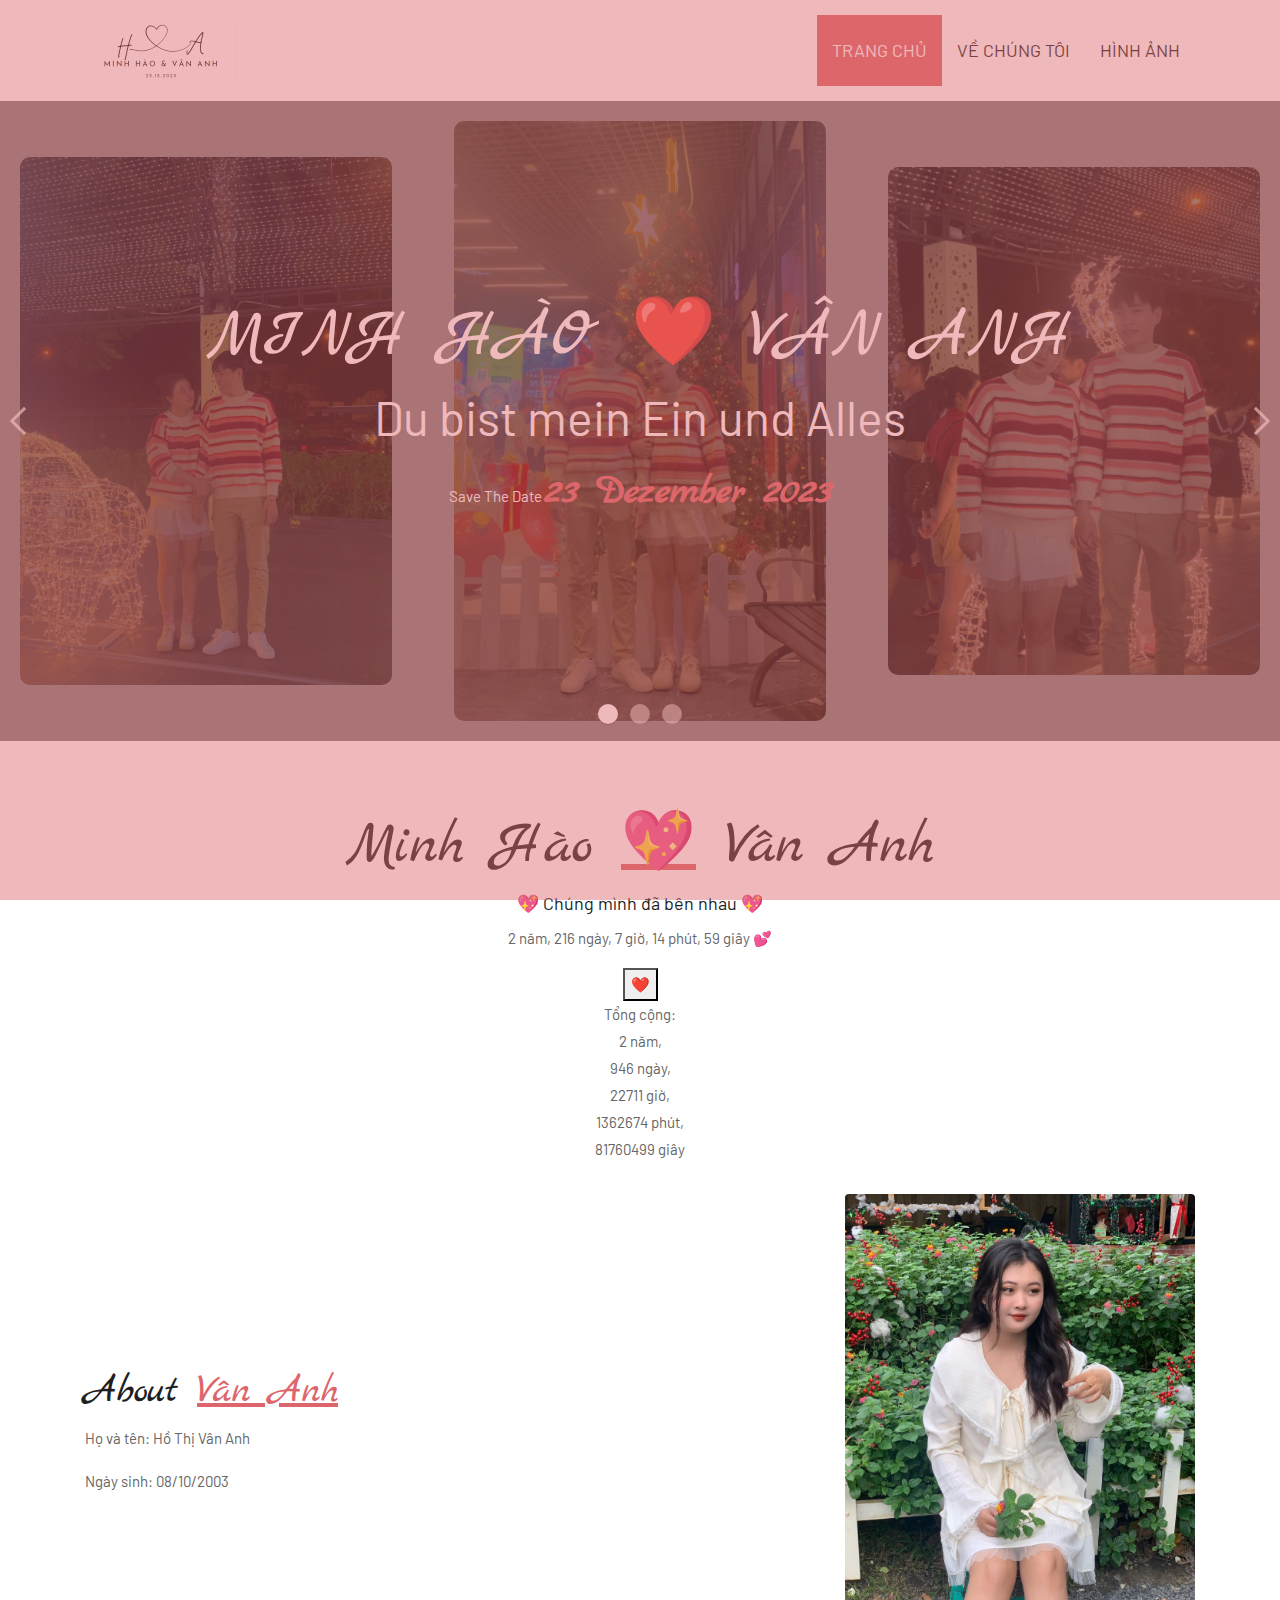
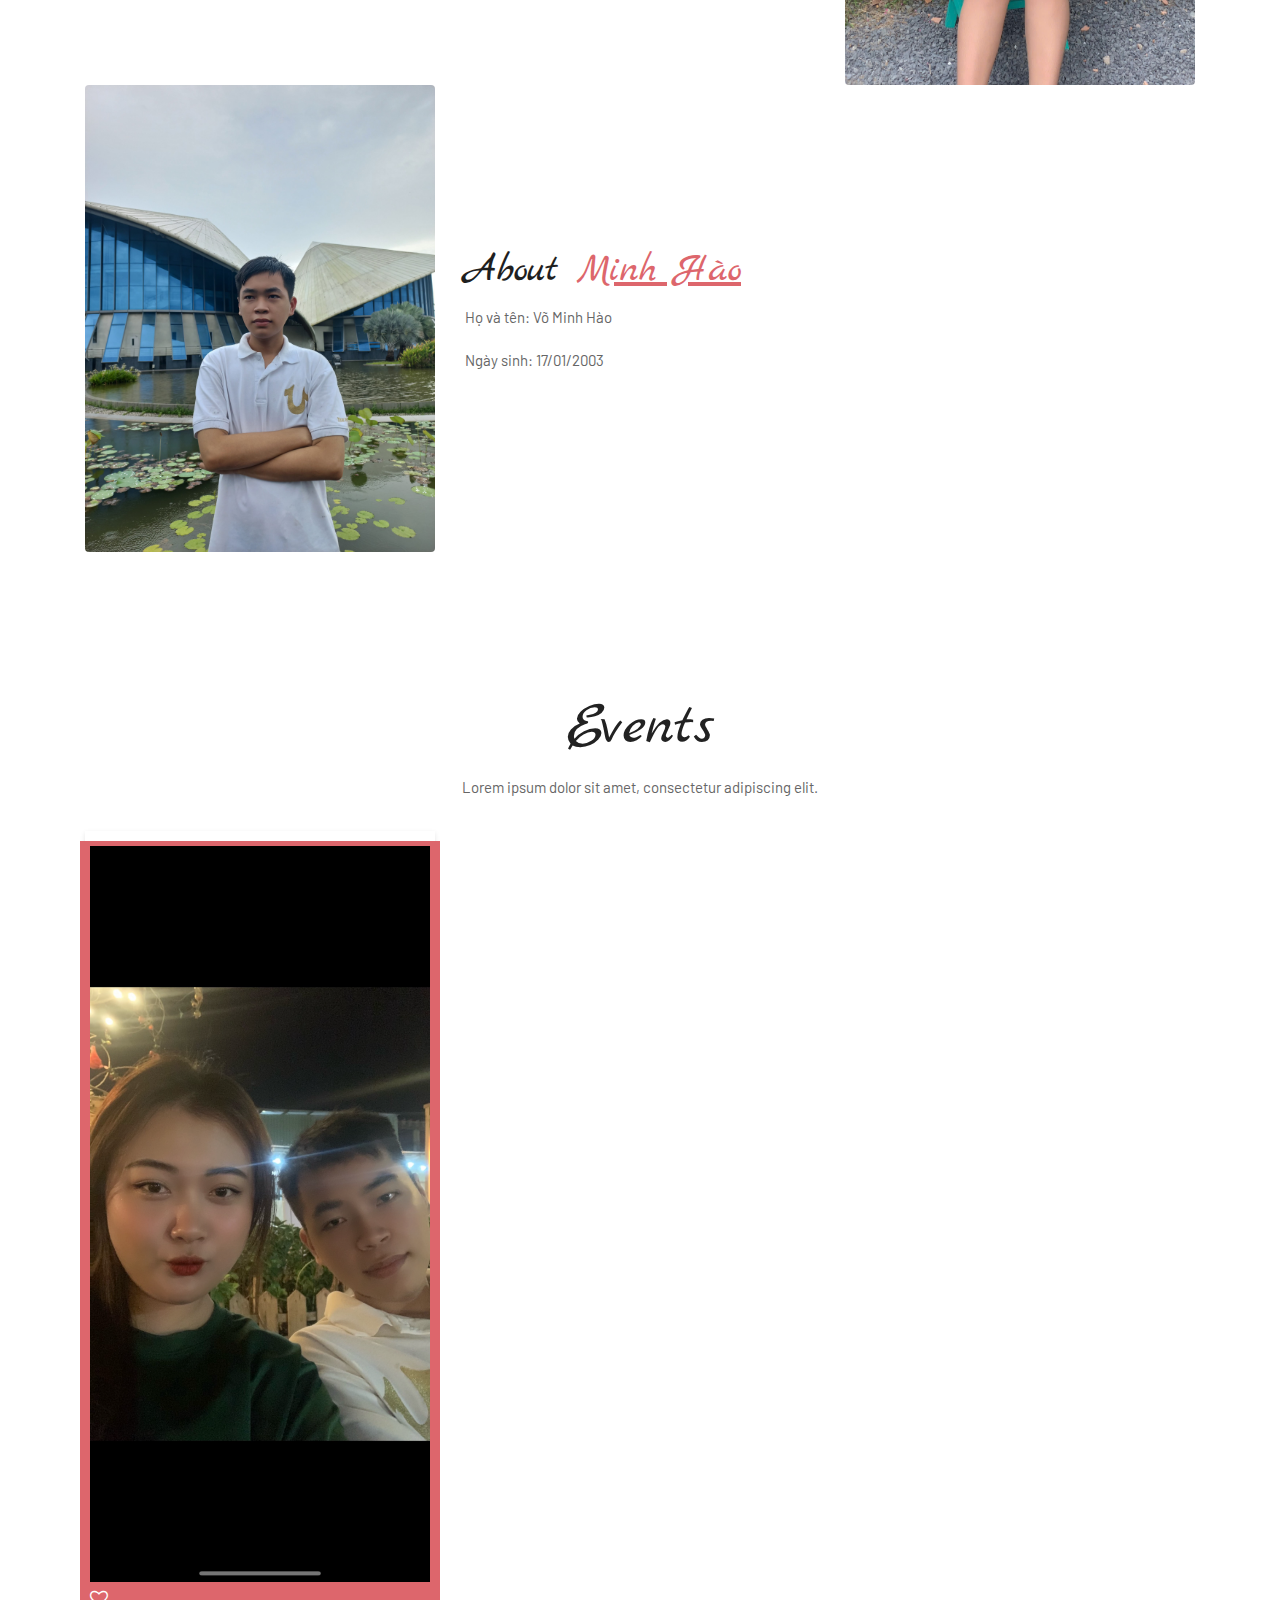
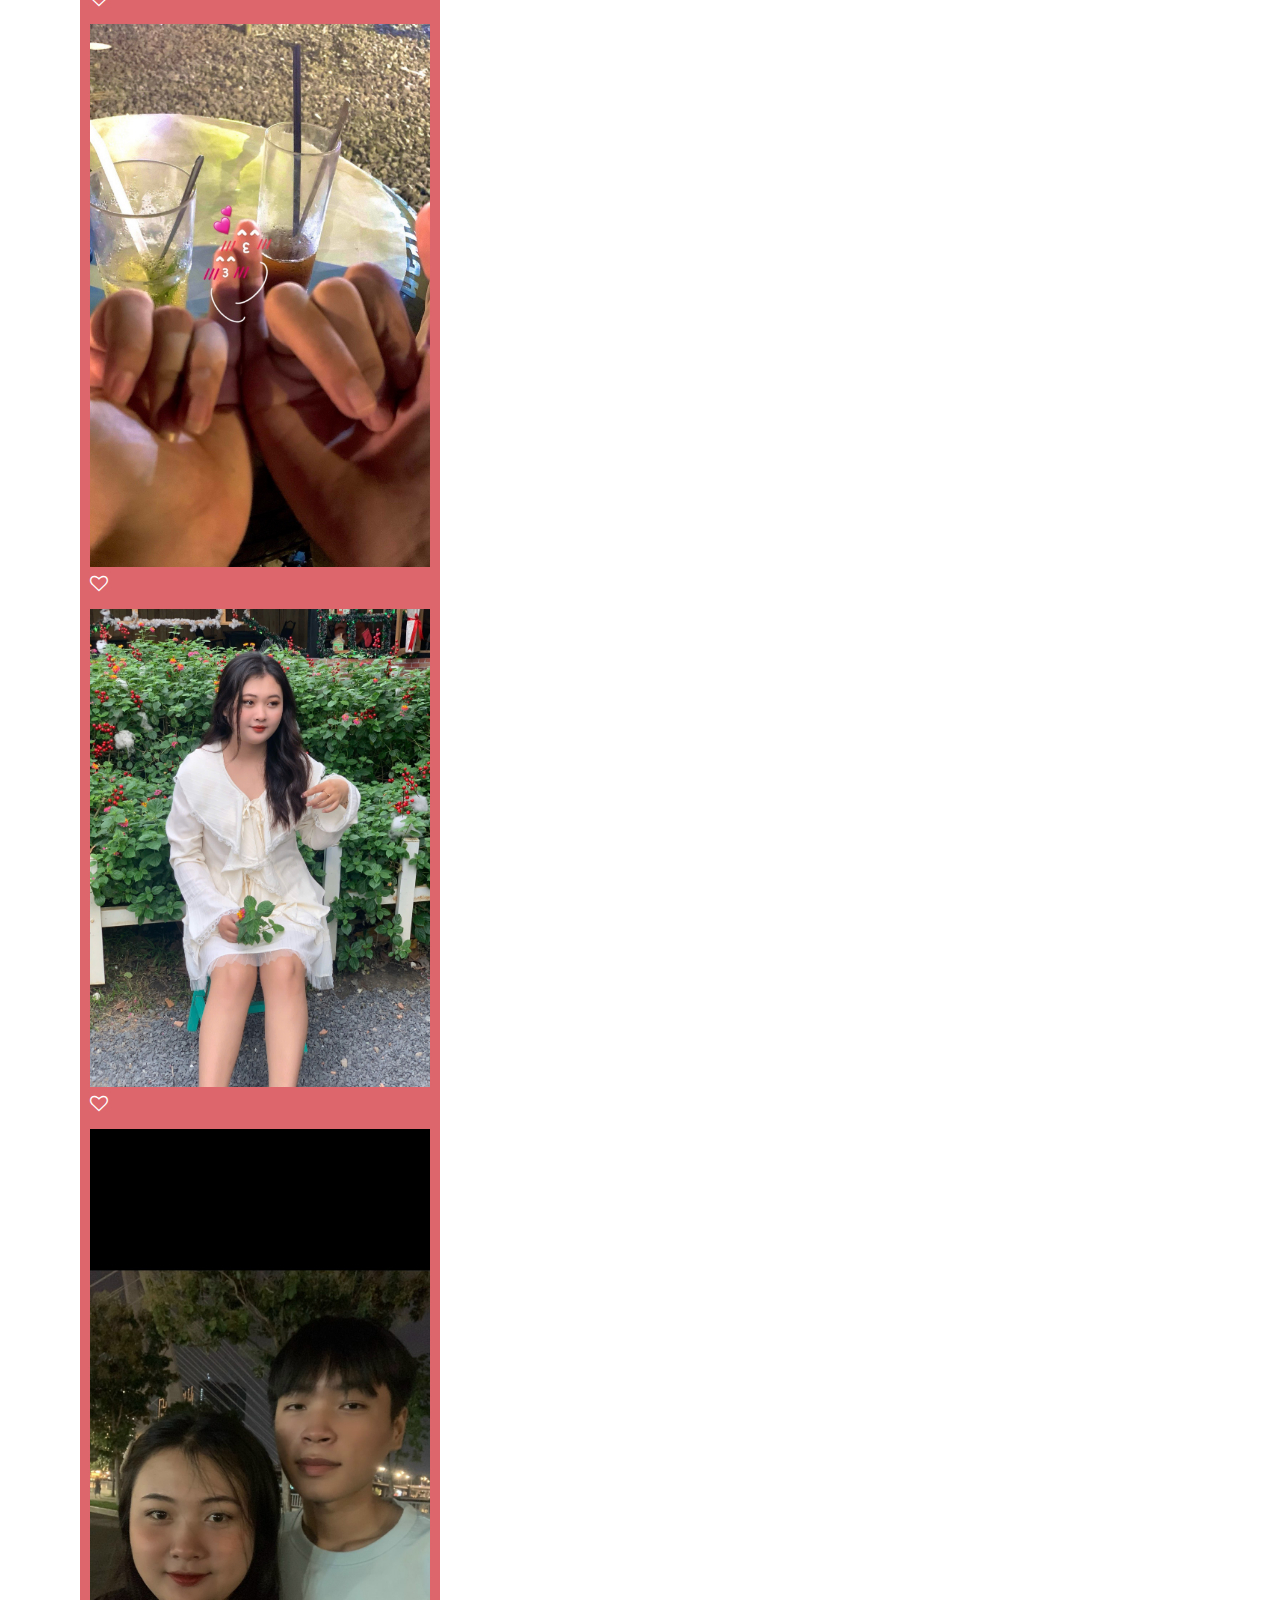
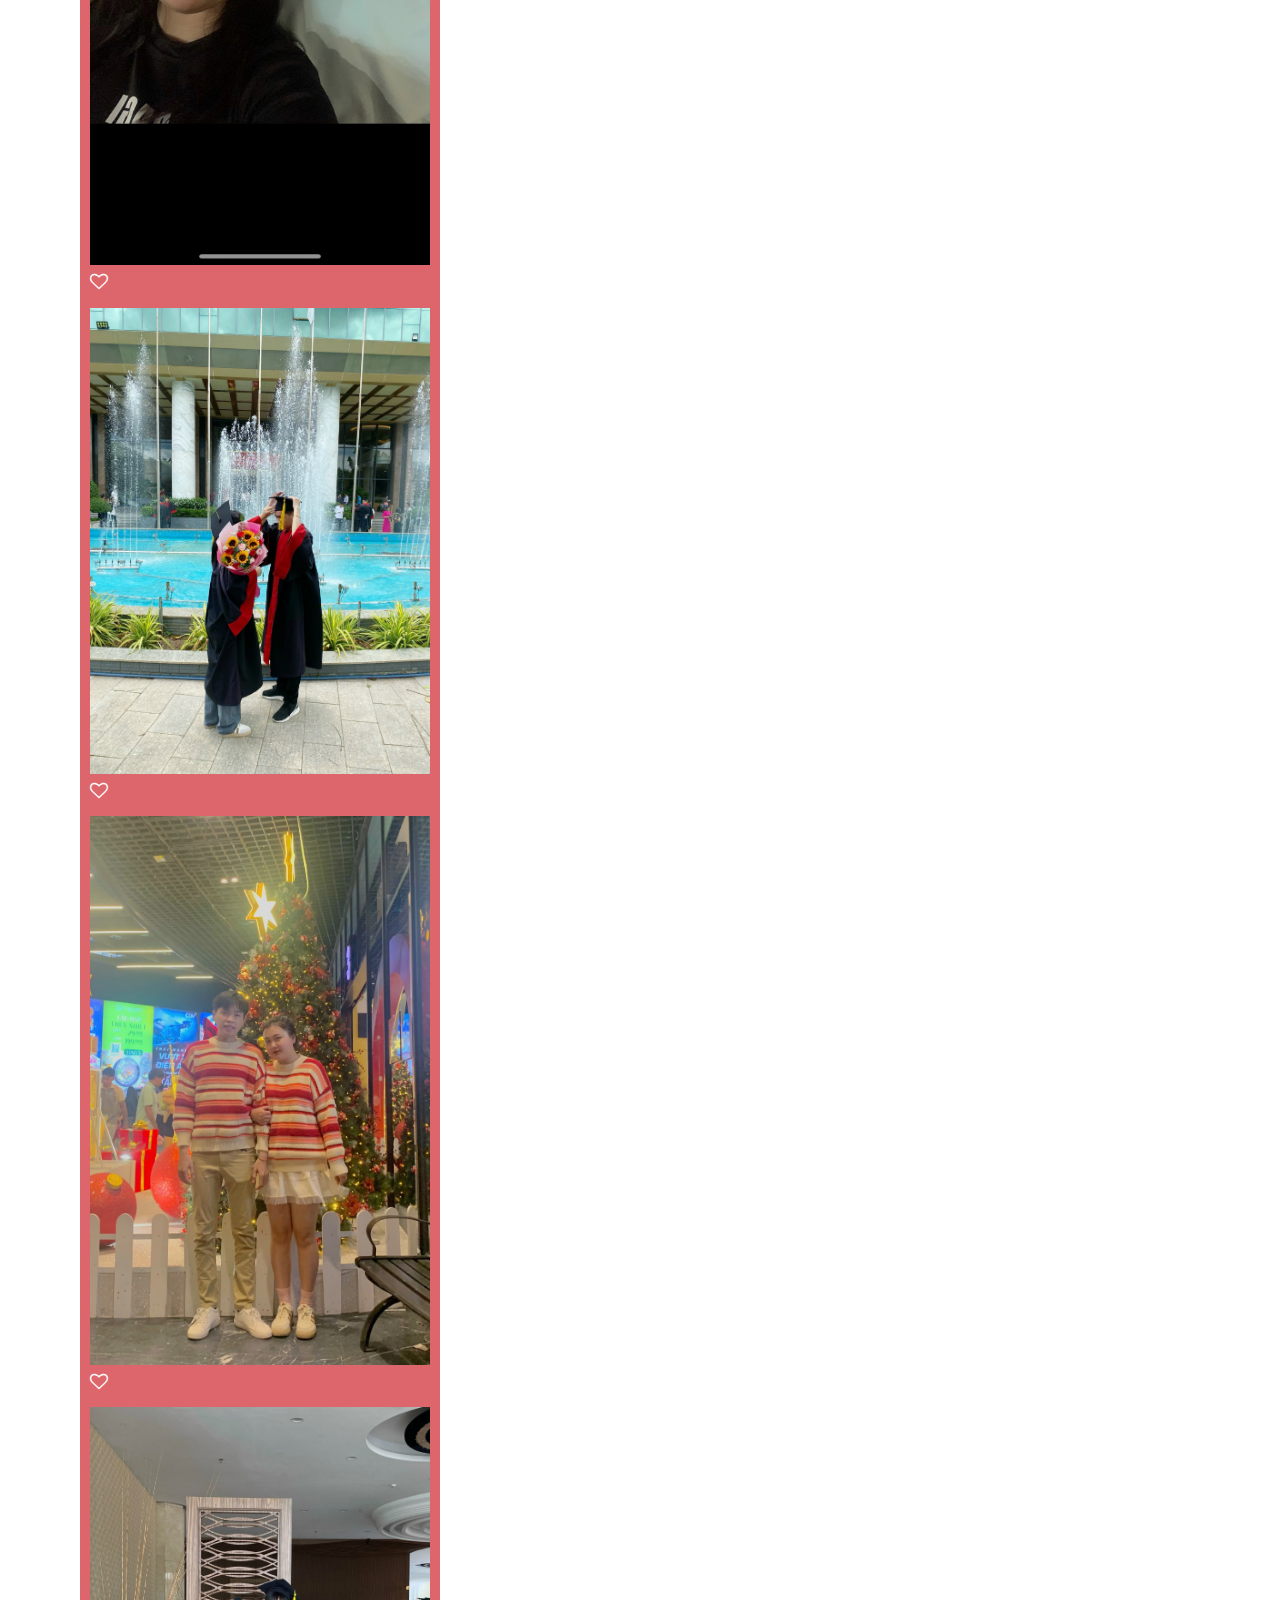
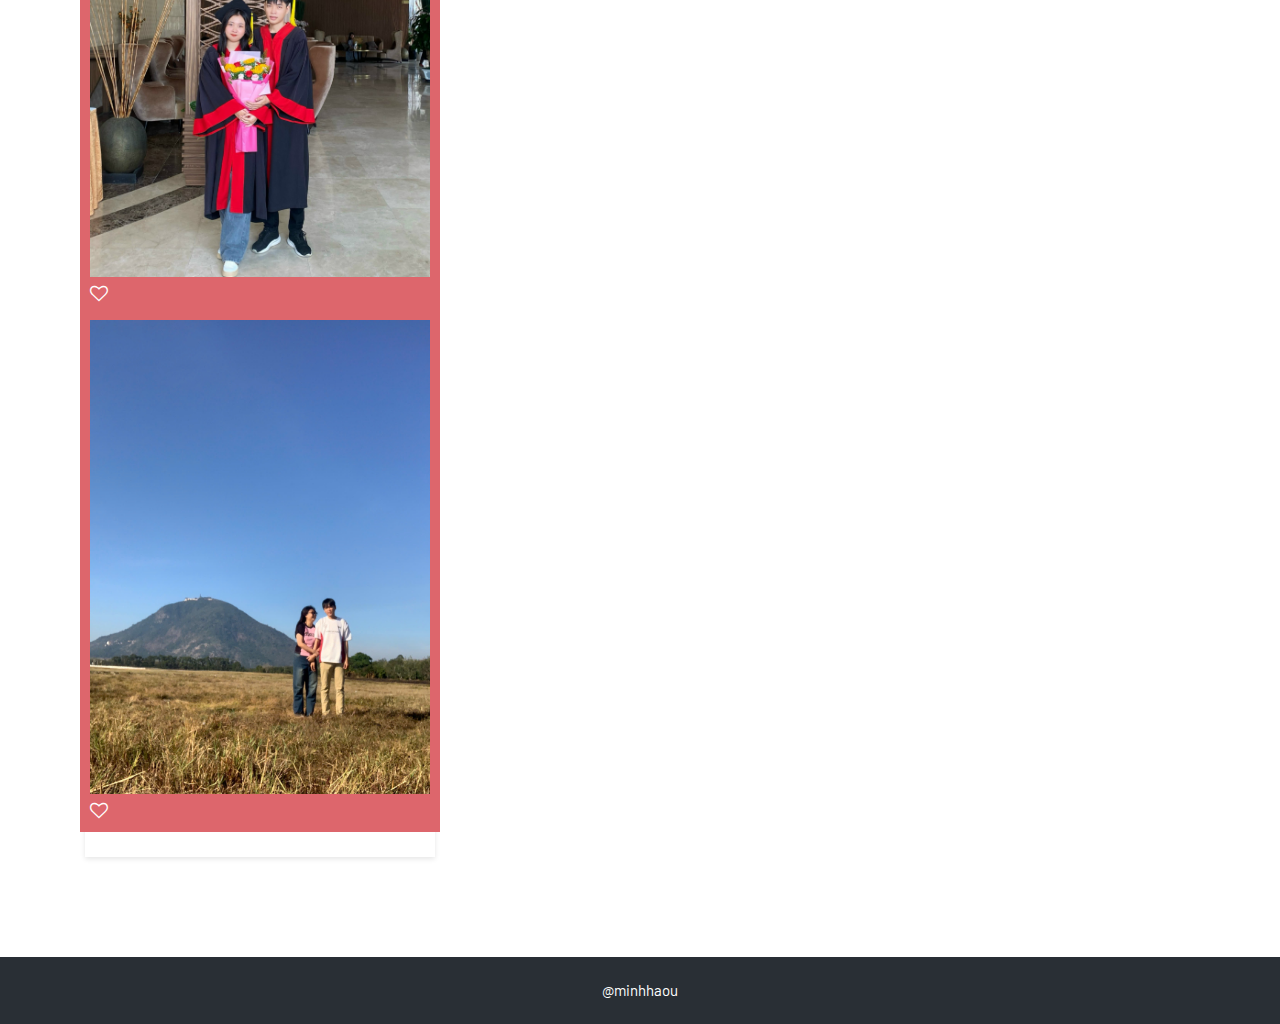
<file: index.html>
<!DOCTYPE html>
<html lang="en"><!-- Basic -->
<head>
	<meta charset="utf-8">
    <meta http-equiv="X-UA-Compatible" content="IE=edge">   
   
    <!-- Mobile Metas -->
    <meta name="viewport" content="width=device-width, minimum-scale=1.0, maximum-scale=1.0, user-scalable=no">
 
     <!-- Site Metas -->
    <title>Chúng ta đã yêu nhau bao lâu rồi💕</title>  
    <meta name="keywords" content="">
    <meta name="description" content="">
    <meta name="author" content="">

    <!-- Site Icons -->
    <link rel="shortcut icon" href="images/logo.png" type="image/x-icon">
    <link rel="apple-touch-icon" href="images/logo.png">

    <!-- Bootstrap CSS -->
    <link rel="stylesheet" href="css/bootstrap.min.css">
    <!-- Pogo Slider CSS -->
    <link rel="stylesheet" href="css/pogo-slider.min.css">
	<!-- Site CSS -->
    <link rel="stylesheet" href="css/style.css">    
    <!-- Responsive CSS -->
    <link rel="stylesheet" href="css/responsive.css">
    <!-- Custom CSS -->
    <link rel="stylesheet" href="css/custom.css">

    <!--[if lt IE 9]>
      <script src="https://oss.maxcdn.com/libs/html5shiv/3.7.0/html5shiv.js"></script>
      <script src="https://oss.maxcdn.com/libs/respond.js/1.4.2/respond.min.js"></script>
    <![endif]-->

</head>
<body id="home" data-spy="scroll" data-target="#navbar-wd" data-offset="98">

	<!-- LOADER -->
    <div id="preloader">
		<div class="preloader pulse">
			<i class="fa fa-heartbeat" aria-hidden="true"></i>
		</div>
    </div><!-- end loader -->
    <!-- END LOADER -->
	
	<!-- Start header -->
	<header class="top-header">
		<nav class="navbar header-nav navbar-expand-lg">
            <div class="container">
				<a class="navbar-brand" href="index.html"><img src="images/logo.png" alt="image"></a>
				<button class="navbar-toggler" type="button" data-toggle="collapse" data-target="#navbar-wd" aria-controls="navbar-wd" aria-expanded="false" aria-label="Toggle navigation">
					<span></span>
					<span></span>
					<span></span>
				</button>
                <div class="collapse navbar-collapse justify-content-end" id="navbar-wd">
                    <ul class="navbar-nav">
                        <li><a class="nav-link active" href="#home">Trang chủ</a></li>
                        <li><a class="nav-link" href="#about">Về chúng tôi</a></li>
                        <!-- <li><a class="nav-link" href="#story">Story</a></li>
                        <li><a class="nav-link" href="#family">Family</a></li> -->
                        <li><a class="nav-link" href="#events">Hình Ảnh</a></li>
                        <!-- <li><a class="nav-link" href="#events">Events</a></li>
						<li><a class="nav-link" href="#contact">Contact</a></li> -->
                    </ul>
                </div>
            </div>
        </nav>
	</header>
	<!-- End header -->
	
	<!-- Start Banner -->
	<div class="ulockd-home-slider">
		<div class="container-fluid">
			<div class="row">
				<div class="pogoSlider" id="js-main-slider">
					<div class="pogoSlider-slide" data-transition="zipReveal" data-duration="1500">
						<img src="images/IMG_4594.JPG" alt="Ảnh 1">
						<img src="images/IMG_4595.JPG" alt="Ảnh 2">
						<img src="images/IMG_4596.JPG" alt="Ảnh 3">
						<div class="lbox-caption">
							<div class="lbox-details">
								<h1>MINH HÀO ❤️ VÂN ANH</h1>
								<h2>Du bist mein Ein und Alles</h3>
								<p>Save The Date <strong>23 Dezember 2023</strong></p>
								
							</div>
						</div>
					</div>
					<div class="pogoSlider-slide" data-transition="zipReveal" data-duration="1500">
						<img src="images/IMG_4203.JPG" alt="Ảnh 1">
						<img src="images/IMG_4204.JPG" alt="Ảnh 2">
						<img src="images/IMG_4205.JPG" alt="Ảnh 3">
						<div class="lbox-caption">
							<div class="lbox-details">
								<h1>MINH HÀO ❤️ VÂN ANH</h1>
								<h2>Du bist mein Ein und Alles</h3>
								<p>Save The Date <strong>23 Dezember 2023</strong></p>
								
							</div>
						</div>
					</div>
					<div class="pogoSlider-slide" data-transition="zipReveal" data-duration="1500">
						<img src="images/IMG_3877.JPG" alt="Ảnh 1">
						<img src="images/IMG_3879.JPG" alt="Ảnh 2">
						<img src="images/IMG_3885.JPG" alt="Ảnh 3">
						<div class="lbox-caption">
							<div class="lbox-details">
								<h1>MINH HÀO ❤️ VÂN ANH</h1>
								<h2>Du bist mein Ein und Alles</h3>
								<p>Save The Date <strong>23 Dezember 2023</strong></p>
								
							</div>
						</div>
					</div>
						
					</div>
				</div><!-- .pogoSlider -->
			</div>
		</div>
	</div>
	<!-- End Banner -->
	
	<!-- Start About us -->
	<div id="about" class="about-box">
		<div class="about-a1">
			<div class="container">
				<div class="row">
					<div class="col-lg-12">
						<div class="title-box">
							<h2>Minh Hào  <span>💖</span> Vân Anh</h2>
							<h3>💖 Chúng mình đã bên nhau 💖</h3>
    						<p id="count">Đang tính toán...</p>
							<button onclick="toggleDetails()">❤️</button>
    						<p id="details"></p>
						</div>
					</div>
				</div>
				<div class="row">
					<div class="col-lg-12 col-md-12 col-sm-12">
						<div class="row align-items-center about-main-info">
							<div class="col-lg-8 col-md-6 col-sm-12">
								<h2> About <span>Vân Anh</span></h2>
								<p>Họ và tên: Hồ Thị Vân Anh </p>
								<p>Ngày sinh: 08/10/2003 </p>
							</div>
							<div class="col-lg-4 col-md-6 col-sm-12">
								<div class="about-img">
									<img class="img-fluid rounded" src="images/IMG_4510.JPG" alt="" />
								</div>
							</div>
						</div>
						<div class="row align-items-center about-main-info">
							<div class="col-lg-4 col-md-6 col-sm-12">
								<div class="about-img">
									<img class="img-fluid rounded" src="images/IMG_0949.JPG" alt="" />
								</div>
							</div>
							<div class="col-lg-8 col-md-6 col-sm-12">
								<h2> About <span>Minh Hào</span></h2>
								<p>Họ và tên: Võ Minh Hào </p>
								<p>Ngày sinh: 17/01/2003 </p>
							</div>
						</div>
					</div>
				</div>
			</div>
		</div>
	</div>
	<!-- End About us -->
	
	<!-- Start Story -->
	<!-- <div id="story" class="story-box main-timeline-box">
		<div class="container">
			<div class="row">
				<div class="col-lg-12">
					<div class="title-box">
						<h2>Our Story</h2>
						<p>Lorem ipsum dolor sit amet, consectetur adipiscing elit. </p>
					</div>
				</div>
			</div>
			<div class="row timeline-element separline">
				<div class="timeline-date-panel col-xs-12 col-md-6  align-left">         
                    <div class="time-line-date-content">
                        <p class="mbr-timeline-date mbr-fonts-style display-font">
                            1 March 2018  
                        </p>
                    </div>
				</div>
				<span class="iconBackground"></span>
				<div class="col-xs-12 col-md-6 align-left">
					<div class="timeline-text-content">
						<h4 class="mbr-timeline-title pb-3 mbr-fonts-style display-font">First meet</h4>
						<p class="mbr-timeline-text mbr-fonts-style display-7">
						   We met at the wedding of our close friends and immediately found a common language, so a year later our first date happened.
						</p>
					 </div>
				</div>
			</div>
			<div class="row timeline-element reverse separline">
				<div class="timeline-date-panel col-xs-12 col-md-6  align-left">         
                    <div class="time-line-date-content">
                        <p class="mbr-timeline-date mbr-fonts-style display-font">
                            2 April 2018  
                        </p>
                    </div>
				</div>
				<span class="iconBackground"></span>
				<div class="col-xs-12 col-md-6 align-right">
					<div class="timeline-text-content">
						<h4 class="mbr-timeline-title pb-3 mbr-fonts-style display-font">First date</h4>
						<p class="mbr-timeline-text mbr-fonts-style display-7">
						   We met at the wedding of our close friends and immediately found a common language, so a year later our first date happened.
						</p>
					 </div>
				</div>
			</div>
			<div class="row timeline-element separline">
				<div class="timeline-date-panel col-xs-12 col-md-6  align-left">         
                    <div class="time-line-date-content">
                        <p class="mbr-timeline-date mbr-fonts-style display-font">
                            1 May 2018  
                        </p>
                    </div>
				</div>
				<span class="iconBackground"></span>
				<div class="col-xs-12 col-md-6 align-left">
					<div class="timeline-text-content">
						<h4 class="mbr-timeline-title pb-3 mbr-fonts-style display-font">Proposal</h4>
						<p class="mbr-timeline-text mbr-fonts-style display-7">
						   Fusce convallis ante id purus sagittis malesuada. Sed erat ipsum, suscipit sit amet auctor quis, vehicula ut leo. Maecenas felis nulla, tincidunt ac blandit a, consectetur quis elit.
						</p>
					 </div>
				</div>
			</div>
			<div class="row timeline-element reverse separline">
				<div class="timeline-date-panel col-xs-12 col-md-6  align-left">         
                    <div class="time-line-date-content">
                        <p class="mbr-timeline-date mbr-fonts-style display-font">
                            2 June 2018  
                        </p>
                    </div>
				</div>
				<span class="iconBackground"></span>
				<div class="col-xs-12 col-md-6 align-right">
					<div class="timeline-text-content">
						<h4 class="mbr-timeline-title pb-3 mbr-fonts-style display-font">Engagement</h4>
						<p class="mbr-timeline-text mbr-fonts-style display-7">
						   Proin tempus felis quis justo pretium interdum. Praesent sollicitudin lectus eu mattis egestas. Praesent luctus magna at dignissim placerat.
						</p>
					 </div>
				</div>
			</div>
			
		</div>
	</div> -->
	<!-- End Story -->
	
	<!-- Start Family -->
	<!-- <div id="family" class="family-box">
		<div class="container">
			<div class="row">
				<div class="col-lg-12">
					<div class="title-box">
						<h2>Family</h2>
						<p>Lorem ipsum dolor sit amet, consectetur adipiscing elit. </p>
					</div>
				</div>
			</div>
			<div class="row">
				<div class="col-lg-4 col-md-6 col-sm-12">
					<div class="single-team-member">
						<div class="family-img">
							<img class="img-fluid" src="images/family-01.jpg" alt="" />
						</div>
						<div class="family-info">
							<h4>Mr. Alonso Wiles </h4>
							<p>{ Leida’s Father }</p>
						</div>
					</div>
				</div>
				<div class="col-lg-4 col-md-6 col-sm-12">
					<div class="single-team-member">
						<div class="family-img">
							<img class="img-fluid" src="images/family-02.jpg" alt="" />
						</div>
						<div class="family-info">
							<h4>Mr. Evon Wiles </h4>
							<p>{ Leida’s Mother }</p>
						</div>
					</div>
				</div>
				<div class="col-lg-4 col-md-6 col-sm-12">
					<div class="single-team-member">
						<div class="family-img">
							<img class="img-fluid" src="images/family-03.jpg" alt="" />
						</div>
						<div class="family-info">
							<h4>Mr. Chris Wiles </h4>
							<p>{ Leida’s Brother }</p>
						</div>
					</div>
				</div>
				<div class="col-lg-4 col-md-6 col-sm-12">
					<div class="single-team-member">
						<div class="family-img">
							<img class="img-fluid" src="images/family-04.jpg" alt="" />
						</div>
						<div class="family-info">
							<h4>Mr. Adina Wiles </h4>
							<p>{ Leida’s Sister }</p>
						</div>
					</div>
				</div>
				<div class="col-lg-4 col-md-6 col-sm-12">
					<div class="single-team-member">
						<div class="family-img">
							<img class="img-fluid" src="images/family-05.jpg" alt="" />
						</div>
						<div class="family-info">
							<h4>Mr. Annetta Wiles </h4>
							<p>{ Leida’s Sister }</p>
						</div>
					</div>
				</div>
				<div class="col-lg-4 col-md-6 col-sm-12">
					<div class="single-team-member">
						<div class="family-img">
							<img class="img-fluid" src="images/family-06.jpg" alt="" />
						</div>
						<div class="family-info">
							<h4>Mr. Ladonna Wiles </h4>
							<p>{ Leida’s Sister }</p>
						</div>
					</div>
				</div>
			</div>
		</div>
	</div> -->
	<!-- End Family -->
	
	<!-- Start Gallery -->
	<!-- <div id="gallery" class="gallery-box">
		<div class="container-fluid">
			<div class="row">
				<div class="col-lg-12">
					<div class="title-box">
						<h2>Gallery</h2>
						<p>Lorem ipsum dolor sit amet, consectetur adipiscing elit. </p>
					</div>
				</div>
			</div>
			<div class="row">
				<ul class="popup-gallery clearfix">
					<li>
						<a href="images/IMG_3866.PNG">
							<img class="img-fluid" src="images/IMG_3866.PNG" alt="single image">
							<span class="overlay"><i class="fa fa-heart-o" aria-hidden="true"></i></span>
						</a>
					</li>
					<li>
						<a href="images/slide10.jpg">
							<img class="img-fluid" src="images/slide10.jpg"alt="single image">
							<span class="overlay"><i class="fa fa-heart-o" aria-hidden="true"></i></span>
						</a>
					</li>
					<li>
						<a href="images/IMG_4510.JPG">
							<img class="img-fluid" src="images/IMG_4510.JPG" alt="single image">
							<span class="overlay"><i class="fa fa-heart-o" aria-hidden="true"></i></span>
						</a>
					</li>
					<li>
						<a href="images/IMG_4203.JPG">
							<img class="img-fluid" src="images/IMG_4203.JPG" alt="single image">
							<span class="overlay"><i class="fa fa-heart-o" aria-hidden="true"></i></span>
						</a>
					</li>
					<li>
						<a href="images/IMG_3884.JPG">
							<img class="img-fluid" src="images/IMG_3884.JPG" alt="single image">
							<span class="overlay"><i class="fa fa-heart-o" aria-hidden="true"></i></span>
						</a>
					</li>
					<li>
						<a href="images/IMG_4595.JPG">
							<img class="img-fluid" src="images/IMG_4595.JPG" alt="single image">
							<span class="overlay"><i class="fa fa-heart-o" aria-hidden="true"></i></span>
						</a>
					</li>
					<li>
						<a href="images/IMG_3883.JPG">
							<img class="img-fluid" src="images/IMG_3883.JPG" alt="single image">
							<span class="overlay"><i class="fa fa-heart-o" aria-hidden="true"></i></span>
						</a>
					</li>
					<li>
						<a href="images/IMG_4652.JPG">
							<img class="img-fluid" src="images/IMG_4652.JPG" alt="single image">
							<span class="overlay"><i class="fa fa-heart-o" aria-hidden="true"></i></span>
						</a>
					</li>
				</ul>
			</div>
		</div>
	</div> -->
	<!-- End Gallery -->
	
	<!-- Start Events -->
	<div id="events" class="events-box">
		<div class="container">
			<div class="row">
				<div class="col-lg-12">
					<div class="title-box">
						<h2>Events</h2>
						<p>Lorem ipsum dolor sit amet, consectetur adipiscing elit. </p>
					</div>
				</div>
			</div>
			<div class="row">
				<div class="col-lg-4 col-md-6 col-sm-12">
					<div class="event-inner">
						<div class="event-img">
							<div class="row">
								<ul class="popup-gallery clearfix">
									<li>
										<a href="images/IMG_3866.PNG">
											<img class="img-fluid" src="images/IMG_3866.PNG" alt="single image">
											<span class="overlay"><i class="fa fa-heart-o" aria-hidden="true"></i></span>
										</a>
									</li>
									<li>
										<a href="images/slide10.jpg">
											<img class="img-fluid" src="images/slide10.jpg"alt="single image">
											<span class="overlay"><i class="fa fa-heart-o" aria-hidden="true"></i></span>
										</a>
									</li>
									<li>
										<a href="images/IMG_4510.JPG">
											<img class="img-fluid" src="images/IMG_4510.JPG" alt="single image">
											<span class="overlay"><i class="fa fa-heart-o" aria-hidden="true"></i></span>
										</a>
									</li>
									<li>
										<a href="images/IMG_4203.JPG">
											<img class="img-fluid" src="images/IMG_4203.JPG" alt="single image">
											<span class="overlay"><i class="fa fa-heart-o" aria-hidden="true"></i></span>
										</a>
									</li>
									<li>
										<a href="images/IMG_3884.JPG">
											<img class="img-fluid" src="images/IMG_3884.JPG" alt="single image">
											<span class="overlay"><i class="fa fa-heart-o" aria-hidden="true"></i></span>
										</a>
									</li>
									<li>
										<a href="images/IMG_4595.JPG">
											<img class="img-fluid" src="images/IMG_4595.JPG" alt="single image">
											<span class="overlay"><i class="fa fa-heart-o" aria-hidden="true"></i></span>
										</a>
									</li>
									<li>
										<a href="images/IMG_3883.JPG">
											<img class="img-fluid" src="images/IMG_3883.JPG" alt="single image">
											<span class="overlay"><i class="fa fa-heart-o" aria-hidden="true"></i></span>
										</a>
									</li>
									<li>
										<a href="images/IMG_4652.JPG">
											<img class="img-fluid" src="images/IMG_4652.JPG" alt="single image">
											<span class="overlay"><i class="fa fa-heart-o" aria-hidden="true"></i></span>
										</a>
									</li>
								</ul>
							</div>
						</div>
						<!-- <h2>2 June 2018 Engagement</h2>
						<p>Lorem Ipsum is simply dummy text of the printing and typesetting industry. Lorem Ipsum has been the industry's standard </p>
						<a href="#">See location ></a> -->
					</div>
				</div>
				<!-- <div class="col-lg-4 col-md-6 col-sm-12">
					<div class="event-inner">
						<div class="event-img">
							<img class="img-fluid" src="images/event-img-02.jpg" alt="" />
						</div>
						<h2>3 June 2018 Main Ceremony </h2>
						<p>Lorem Ipsum is simply dummy text of the printing and typesetting industry. Lorem Ipsum has been the industry's standard </p>
						<a href="#">See location ></a>
					</div>
				</div>
				<div class="col-lg-4 col-md-6 col-sm-12">
					<div class="event-inner">
						<div class="event-img">
							<img class="img-fluid" src="images/event-img-03.jpg" alt="" />
						</div>
						<h2>4 June 2018 Wedding party </h2>
						<p>Lorem Ipsum is simply dummy text of the printing and typesetting industry. Lorem Ipsum has been the industry's standard </p>
						<a href="#">See location ></a>
					</div>
				</div> -->
			</div>
		</div>
	</div>
	<!-- End Events -->
	
	<!-- Start Contact -->
	<!-- <div id="contact" class="contact-box">
		<div class="container">
			<div class="row">
				<div class="col-lg-12">
					<div class="title-box">
						<h2>Contact wth us</h2>
						<p>Lorem ipsum dolor sit amet, consectetur adipiscing elit. </p>
					</div>
				</div>
			</div>
			<div class="row">
				<div class="col-lg-12 col-sm-12 col-xs-12">
				  <div class="contact-block">
					<form id="contactForm">
					  <div class="row">
						<div class="col-md-12">
							<div class="form-group">
								<input type="text" class="form-control" id="name" name="name" placeholder="Your Name" required data-error="Please enter your name">
								<div class="help-block with-errors"></div>
							</div>                                 
						</div>
						<div class="col-md-12">
							<div class="form-group">
								<input type="text" placeholder="Your Email" id="email" class="form-control" name="name" required data-error="Please enter your email">
								<div class="help-block with-errors"></div>
							</div> 
						</div>
						<div class="col-md-12">
							<div class="form-group">
								<select class="custom-select d-block form-control" id="guest" required data-error="Please select an item in the list.">
								  <option disabled selected>Number Of Guest*</option>
								  <option value="1">1</option>
								  <option value="2">2</option>
								  <option value="3">3</option>
								  <option value="4">4</option>
								  <option value="5">5</option>
								</select>
								<div class="help-block with-errors"></div>
							</div> 
						</div>
						<div class="col-md-12">
							<div class="form-group">
								<select class="custom-select d-block form-control" id="event" required data-error="Please select an item in the list.">
								  <option disabled selected>I Am Attending*</option>
								  <option value="1">All events</option>
								  <option value="2">Wedding ceremony</option>
								  <option value="3">Reception party</option>
								</select>
								<div class="help-block with-errors"></div>
							</div> 
						</div>
						<div class="col-md-12">
							<div class="form-group"> 
								<textarea class="form-control" id="message" placeholder="Your Message" rows="8" data-error="Write your message" required></textarea>
								<div class="help-block with-errors"></div>
							</div>
							<div class="submit-button text-center">
								<button class="btn btn-common" id="submit" type="submit">Send Message</button>
								<div id="msgSubmit" class="h3 text-center hidden"></div> 
								<div class="clearfix"></div> 
							</div>
						</div>
					  </div>            
					</form>
				  </div>
				</div>
			</div>
		</div>
	</div> -->
	<!-- End Contact -->
	
	<!-- Start Footer -->
	<footer class="footer-box">
		<div class="container">
			<div class="row">
				<div class="col-lg-12">
					<p class="footer-company-name">@minhhaou</p>
				</div>
			</div>
		</div>
	</footer>
	<!-- End Footer -->

	<!-- ALL JS FILES -->
	<script src="js/jquery.min.js"></script>
	<script src="js/popper.min.js"></script>
	<script src="js/bootstrap.min.js"></script>
    <!-- ALL PLUGINS -->
	<script src="js/jquery.magnific-popup.min.js"></script>
    <script src="js/jquery.pogo-slider.min.js"></script> 
	<script src="js/slider-index.js"></script>
	<script src="js/smoothscroll.js"></script>
	<script src="js/form-validator.min.js"></script>
    <script src="js/contact-form-script.js"></script>
    <script src="js/custom.js"></script>
</body>
</html>
</file>
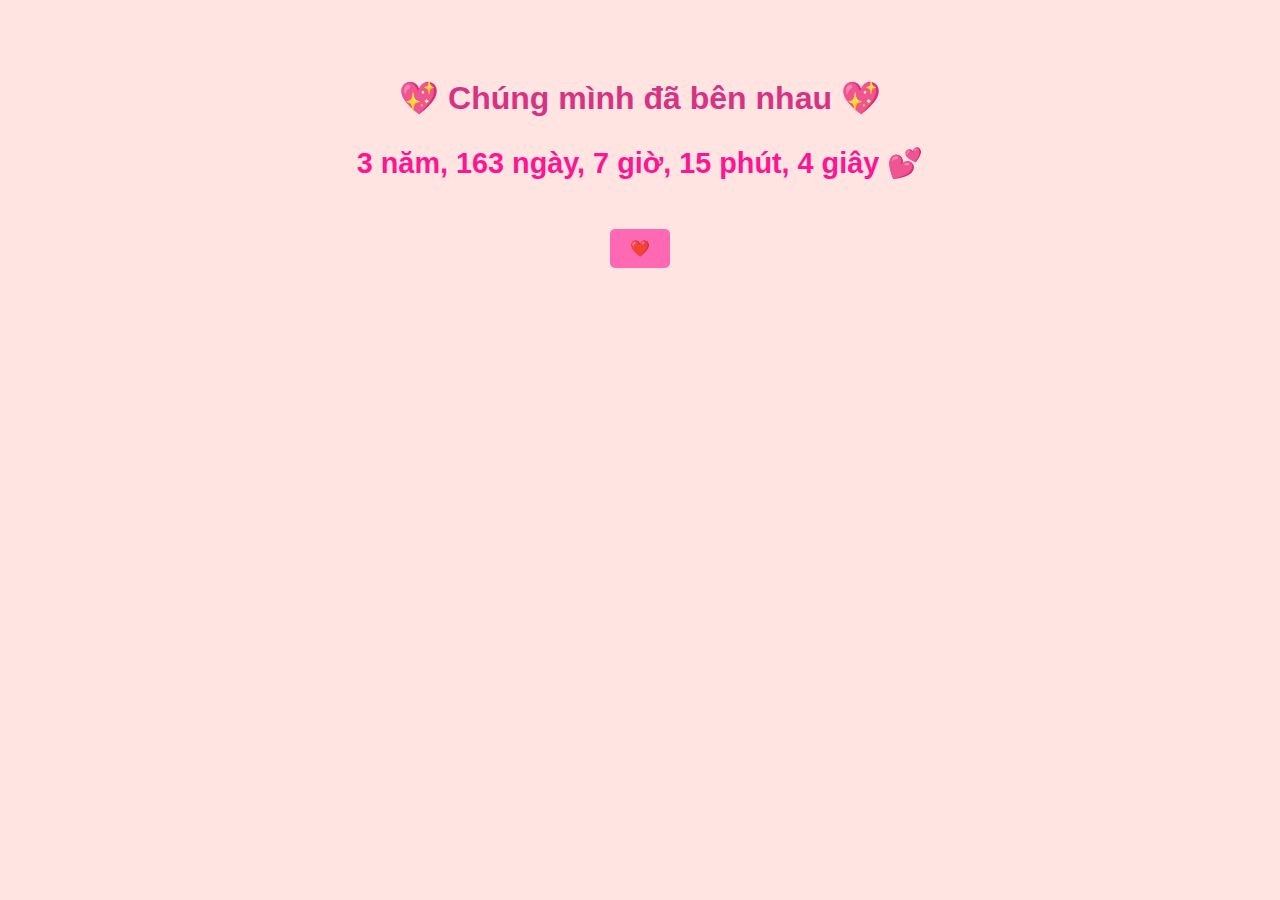
<file: test.html>
<!DOCTYPE html>
<html lang="vi">
<head>
    <meta charset="UTF-8">
    <meta name="viewport" content="width=device-width, initial-scale=1.0">
    <title>Đếm Ngày Yêu ❤️</title>
    <style>
        body {
            font-family: Arial, sans-serif;
            text-align: center;
            padding: 50px;
            background-color: #ffe4e1;
        }
        h1 {
            color: #d63384;
        }
        #count {
            font-size: 1.8rem;
            color: #ff1493;
            font-weight: bold;
        }
        #details {
            display: none;
            margin-top: 20px;
            font-size: 1.2rem;
            color: #ff4500;
        }
        button {
            margin-top: 20px;
            padding: 10px 20px;
            font-size: 1rem;
            border: none;
            border-radius: 5px;
            background-color: #ff69b4;
            color: white;
            cursor: pointer;
        }
        button:hover {
            background-color: #d63384;
        }
    </style>
</head>
<body>

    <h1>💖 Chúng mình đã bên nhau 💖</h1>
    <p id="count">Đang tính toán...</p>
    <button onclick="toggleDetails()">❤️</button>
    <p id="details"></p>

    <script>
        let loveStartDate = "2023-02-14"; // 📝 Thay đổi ngày yêu ở đây (YYYY-MM-DD)

        function updateLoveTime() {
            let start = new Date(loveStartDate);
            let now = new Date();
            let diff = now - start;

            let years = Math.floor(diff / (1000 * 60 * 60 * 24 * 365));
            let days = Math.floor(diff / (1000 * 60 * 60 * 24));
            let hours = Math.floor(diff / (1000 * 60 * 60));
            let minutes = Math.floor(diff / (1000 * 60));
            let seconds = Math.floor(diff / 1000);

            // Cập nhật hiển thị chính
            document.getElementById("count").innerText = 
                `${years} năm, ${days % 365} ngày, ${hours % 24} giờ, ${minutes % 60} phút, ${seconds % 60} giây 💕`;

            // Cập nhật nội dung chi tiết
            document.getElementById("details").innerText = 
                `Tổng cộng: \n${years} năm,\n ${days} ngày,\n ${hours} giờ,\n ${minutes} phút,\n ${seconds} giây`;
        }

        function toggleDetails() {
            let details = document.getElementById("details");
            if (details.style.display === "none") {
                details.style.display = "block";
            } else {
                details.style.display = "none";
            }
        }

        // Cập nhật mỗi giây
        setInterval(updateLoveTime, 1000);

        // Gọi ngay khi trang load
        updateLoveTime();
    </script>

</body>
</html>
</file>
<file: css/style.css>
/*------------------------------------------------------------------
    IMPORT FONTS
-------------------------------------------------------------------*/

@import url('https://fonts.googleapis.com/css?family=Barlow:100,200,300,400,500,600,700');
@import url('https://fonts.googleapis.com/css?family=Marck+Script');

/*------------------------------------------------------------------
    IMPORT FILES
-------------------------------------------------------------------*/

@import url(animate.css);
@import url(font-awesome.min.css);
@import url(magnific-popup.css);

/*------------------------------------------------------------------
    SKELETON
-------------------------------------------------------------------*/

body {
    color: #666666;
    font-size: 15px;
    font-family: 'Barlow', sans-serif;
    line-height: 1.80857;
}


a {
    color: #1f1f1f;
    text-decoration: none !important;
    outline: none !important;
    -webkit-transition: all .3s ease-in-out;
    -moz-transition: all .3s ease-in-out;
    -ms-transition: all .3s ease-in-out;
    -o-transition: all .3s ease-in-out;
    transition: all .3s ease-in-out;
}

h1,
h2,
h3,
h4,
h5,
h6 {
    letter-spacing: 0;
    font-weight: normal;
    position: relative;
    padding: 0 0 10px 0;
    font-weight: normal;
    line-height: 120% !important;
    color: #1f1f1f;
    margin: 0
}

h1 {
    font-size: 24px
}

h2 {
    font-size: 22px
}

h3 {
    font-size: 18px
}

h4 {
    font-size: 16px
}

h5 {
    font-size: 14px
}

h6 {
    font-size: 13px
}

h1 a,
h2 a,
h3 a,
h4 a,
h5 a,
h6 a {
    color: #212121;
    text-decoration: none!important;
    opacity: 1
}

h1 a:hover,
h2 a:hover,
h3 a:hover,
h4 a:hover,
h5 a:hover,
h6 a:hover {
    opacity: .8
}

a {
    color: #1f1f1f;
    text-decoration: none;
    outline: none;
}

a,
.btn {
    text-decoration: none !important;
    outline: none !important;
    -webkit-transition: all .3s ease-in-out;
    -moz-transition: all .3s ease-in-out;
    -ms-transition: all .3s ease-in-out;
    -o-transition: all .3s ease-in-out;
    transition: all .3s ease-in-out;
}

.btn-custom {
    margin-top: 20px;
    background-color: transparent !important;
    border: 2px solid #ddd;
    padding: 12px 40px;
    font-size: 16px;
}

.lead {
    font-size: 18px;
    line-height: 30px;
    color: #767676;
    margin: 0;
    padding: 0;
}

blockquote {
    margin: 20px 0 20px;
    padding: 30px;
}

ul, li, ol{
	list-style: none;
	margin: 0px;
	padding: 0px;
}
button:focus{
	outline: none;
}

.form-control::-moz-placeholder {
    color: #2a2a2a;
    opacity: 1;
}


/*------------------------------------------------------------------
    LOADER 
-------------------------------------------------------------------*/

#preloader {
    width: 100%;
    height: 100%;
    top: 0;
    right: 0;
    bottom: 0;
    left: 0;
    background: #dd666c;
    z-index: 11000;
    position: fixed;
    display: block;
}

.pulse {
  height: 150px;
  width: 200px;
  overflow: hidden;
  position: absolute;
  top: 0;
  bottom: 0;
  left: 0;
  right: 0;
  margin: auto;
}
.pulse:after {
  content: '';
  display: block;
  background: url('data:image/svg+xml;utf8,<svg xmlns="http://www.w3.org/2000/svg" xmlns:xlink="http://www.w3.org/1999/xlink" viewBox="0 0 200px 100px" enable-background="new 0 0 200px 100px" xml:space="preserve"><polyline fill="none" stroke-width="3px" stroke="white" points="2.4,58.7 70.8,58.7 76.1,46.2 81.1,58.7 89.9,58.7 93.8,66.5 102.8,22.7 110.6,78.7 115.3,58.7 126.4,58.7 134.4,54.7 142.4,58.7 197.8,58.7 "/></svg>') 0 0 no-repeat;
  width: 100%;
  height: 100%;
  position: absolute;
  -webkit-animation: 2s pulse linear infinite;
  animation: 2s pulse linear infinite;
    clip: rect(0, 0, 100px, 0);
}
.pulse:before {
  content: '';
  position: absolute;
  z-index: -1;
  left: 2px;
  right: 2px;
  bottom: 0;
  top: 16px;
  margin: auto;
  height: 3px;

}


@-webkit-keyframes pulse {
  0% {
    clip: rect(0, 0, 100px, 0);
    opacity: 0.4;
  }
  4% {
    clip: rect(0, 66.66667px, 100px, 0);
    opacity: 0.6;
  }
  15% {
    clip: rect(0, 133.33333px, 100px, 0);
    opacity: 0.8;
  }
  20% {
    clip: rect(0, 300px, 100px, 0);
     opacity: 1;
  }

  80% {
    clip: rect(0, 300px, 100px, 0);
     opacity:0;
  }

  90% {
    clip: rect(0, 300px, 100px, 0);
    opacity: 0;
  }

  100% {
    clip: rect(0, 300px, 100px, 0);
    opacity:0;
 }
}
@keyframes pulse {
  0% {
    clip: rect(0, 0, 100px, 0);
  }
  4% {
    clip: rect(0, 66.66667px, 100px, 0);
  }
  15% {
    clip: rect(0, 133.33333px, 100px, 0);
  }
  20% {
    clip: rect(0, 300px, 100px, 0);
     opacity:1;
  }

  80% {
    clip: rect(0, 300px, 100px, 0);
     opacity:0;
  }

  90% {
    opacity: 0;
  }

  100% {
    clip: rect(0, 300px, 100px, 0);
    opacity:0;
 }
  
}

.pulse {
	text-align : center;
}
.pulse i{
	color: #ffffff;
	font-size: 38px;
}

/*------------------------------------------------------------------
    HEADER
-------------------------------------------------------------------*/

.top-header .navbar{
	padding: 15px 0px;
}

.top-header .navbar .navbar-collapse ul li a{
	padding: 19px 15px;
	text-transform: uppercase;
	font-size: 18px;
}

.top-header .navbar .navbar-collapse ul li a.active{
	background: #dd666c;
	color: #ffffff;
}

.top-header .navbar .navbar-collapse ul li a:hover{
	background: #63c7bd;
	color: #ffffff;
}


.top-header.fixed-menu{
	width: 100%;
	position: fixed;
	box-shadow: 0px 3px 6px 3px rgba(0, 0, 0, 0.06);
	-webkit-animation-duration: 1s;
	animation-duration: 1s;
	-webkit-animation-fill-mode: both;
	animation-fill-mode: both;
	-webkit-animation-name: fadeInDown;
	animation-name: fadeInDown;
	background: #fff;
	z-index: 20;
}

.navbar-toggler{
	border: 1px solid #61D2B4;
	border-radius: 0;
	margin: 16px 15px;
	padding: 10px 10px;
	-webkit-transition: all 0.2s linear;
	-moz-transition: all 0.2s linear;
	-o-transition: all 0.2s linear;
	transition: all 0.2s linear;
}
.navbar-toggler span{
	background: #61D2B4;
	display: block;
	width: 25px;
	height: 2px;
	margin: 0 auto;
		margin-top: 0px;
	-webkit-border-radius: 1px;
	-moz-border-radius: 1px;
	border-radius: 1px;
	-webkit-transition: all 0.2s linear;
	-moz-transition: all 0.2s linear;
	-o-transition: all 0.2s linear;
	transition: all 0.2s linear;
}
.navbar-toggler span + span{
	margin-top: 5px;
}

.navbar-toggler:hover{
	border: 1px solid #dd666c;
}

.navbar-toggler:hover span{
	background: #dd666c;
}
.pogoSlider-slide {
    display: flex;
    justify-content: space-between; /* Cách đều 3 ảnh */
    align-items: center;
    padding: 20px;
}

.pogoSlider-slide img {
	
    width: 30%;  /* Mỗi ảnh chiếm 30% chiều rộng */
    height: auto;
    border-radius: 10px; /* Bo góc ảnh */
}




/*------------------------------------------------------------------
    Banner
-------------------------------------------------------------------*/


.lbox-caption {
    display: table;
    height: 100%;
    width: 100%;
}

.lbox-caption {
    position: absolute;
    margin: 0 auto;
    left: 0;
    right: 0;
	z-index: 10;
}

.lbox-details {
    display: table-cell;
    text-align: center;
    vertical-align: middle;
	position: relative;
}

.lbox-details::before{
	content: "";
	background: rgba(0,0,0,0.5);
	position: absolute;
	top: 0px;
	left: 0px;
	width: 100%;
	height: 100%;
	z-index: 2;
}

.lbox-details h1{
	font-size: 68px;
	font-family: 'Marck Script', cursive;
	color: #ffffff;
	position: relative;
	z-index: 3;
}

.lbox-details h2{
	font-size: 48px;
	color: #ffffff;
	position: relative;
	z-index: 3;
}
.lbox-details p{
	color: #ffffff;
	position: relative;
	z-index: 3;
}
.lbox-details p strong{
	color: #dd666c;
	font-size: 40px;
	font-family: 'Marck Script', cursive;
}
.lbox-details a.btn{
	background: #63c7bd;
	padding: 10px 20px;
	font-size: 20px;
	text-transform: uppercase;
	color: #ffffff;
	border-radius: 0px;
	position: relative;
	z-index: 3;
}
.lbox-details a.btn:hover{
	background: #dd666c;
}

/*------------------------------------------------------------------
    About
-------------------------------------------------------------------*/

.about-box{
	padding: 70px 0px;
}

.title-box{
	text-align: center;
	margin-bottom: 30px;
}
.title-box h2{
	font-size: 60px;
	font-family: 'Marck Script', cursive;
	color: #222222;
}
.title-box h2 span{
	color: #dd666c;
	text-decoration: underline;
}
.about-main-info h2{
	font-size: 40px;
	font-family: 'Marck Script', cursive;
}
.about-main-info h2 span{
	color: #dd666c;
	text-decoration: underline;
}


/*------------------------------------------------------------------
    Story
-------------------------------------------------------------------*/

.story-box{
	padding: 70px 0px;
}

.align-left {
    text-align: left;
}
.align-right {
    text-align: right;
}
.main-timeline-box{
	position: relative;
	word-wrap: break-word;
}

.main-timeline-box .timeline-element {
    margin-bottom: 50px;
    position: relative;
    word-wrap: break-word;
    word-break: break-word;
    display: -webkit-flex;
    flex-direction: row;
    -webkit-flex-direction: row;
}
.main-timeline-box .reverse {
    flex-direction: row-reverse;
    -webkit-flex-direction: row-reverse;
}
.main-timeline-box .separline::before {
    top: 20px;
    bottom: 0;
    position: absolute;
    content: "";
    width: 2px;
    background-color: #f1f1f1;
    left: calc(50% - 1px);
    height: calc(100% + 4rem);
}

.main-timeline-box .iconBackground {
    position: absolute;
    left: 50%;
    width: 20px;
    height: 20px;
    line-height: 30px;
    text-align: center;
    border-radius: 50%;
    font-size: 30px;
    display: inline-block;
    background-color: #f1f1f1;
    top: 20px;
    margin-left: -10px;
}
.main-timeline-box .timeline-text-content {
    padding: 30px 35px;
	background: #f1f1f1;
}
.main-timeline-box .reverse .timeline-text-content{
	margin-right: 30px;
}
.main-timeline-box .reverse .time-line-date-content p {
    float: left;
	padding: 30px 35px;
	background: #f1f1f1;
}
.main-timeline-box .reverse .time-line-date-content {
	margin-right: 30px;
}

.display-font{
	font-family: 'Marck Script', cursive;
	font-size: 30px;
	color: #222222;
}
.main-timeline-box .timeline-text-content{
	margin-left: 30px;
}
.main-timeline-box .time-line-date-content p {
    float: right;
	padding: 30px 35px;
	background: #f1f1f1;
}
.main-timeline-box .time-line-date-content {
	margin-right: 30px;
}

.main-timeline-box .time-line-date-content .mbr-timeline-date{
	background: #dd666c;
	color: #ffffff;
}
.main-timeline-box .reverse .time-line-date-content .mbr-timeline-date{
	background: #63c7bd;
	color: #ffffff;
}


/*------------------------------------------------------------------
    Family
-------------------------------------------------------------------*/

.family-box{
	padding: 70px 0px;
}

.single-team-member {
    position: relative;
    margin-top: 30px;
	border: 10px solid #fff;
	box-shadow: 0 2px 5px rgba(0,0,0,.1);
}
.family-img{
	position: relative;
}
.family-img::after {
    position: absolute;
    top: 0;
    left: 0;
    visibility: hidden;
    width: 100%;
    height: 100%;
    content: '';
    -webkit-transition: .3s;
    transition: .3s;
    opacity: 0;
    background-color: #535c68;
}
.family-info{
	padding: 25px 30px;
	background-color: #f1f1f1;
}
.family-info h4{
	font-family: 'Marck Script', cursive;
	font-size: 24px;
}
.family-info p{
	margin: 0px;
	font-size: 18px;
}

/*------------------------------------------------------------------
    Gallery
-------------------------------------------------------------------*/

.gallery-box{
	padding: 70px 0px;
}

.gallery-box ul{}
.gallery-box ul li{
	position: relative;
	width: 25%;
	margin: 0;
	padding: 0;
	float: left;
	border: none;
	overflow: hidden;
}
.gallery-box ul li a{
	position: relative;
	display: inline-block;
}
.gallery-box ul li a::before{
	content: "";
	position: absolute;
	background: rgba(99, 199, 189, 0.5);
	width: 100%;
	height: 100%;
	left: 0px;
	top: 100%;
	opacity: 0;
	transition: all 0.3s ease-in-out;
	-webkit-transition: all 0.3s ease-in-out;
	-moz-transition: all 0.3s ease-in-out;
	-o-transition: all 0.3s ease-in-out;
	-moz-transition: all 0.3s ease-in-out;
}
.gallery-box ul li a .overlay{
	background: #dd666c;
	color: #ffffff;
	font-size: 22px;
	text-align: center;
	width: 38px;
	height: 38px;
	display: inline-block;
	position: absolute;
	left: 50%;
	top: 50%;
	transform: translate(-50%,-50%);
	opacity: 0;
	transition: all 0.3s ease-in-out;
	-webkit-transition: all 0.3s ease-in-out;
	-moz-transition: all 0.3s ease-in-out;
	-o-transition: all 0.3s ease-in-out;
	-moz-transition: all 0.3s ease-in-out;
}
.gallery-box ul li a:hover::before{
	top: 0;
	opacity: 1;
}
.gallery-box ul li a:hover .overlay{
	opacity: 1;
}

/*------------------------------------------------------------------
    Events
-------------------------------------------------------------------*/

.events-box{
	padding: 70px 0px;
}
.event-inner{
	margin-bottom: 30px;
	border: 10px solid #fff;
	box-shadow: 0 2px 5px rgba(0,0,0,.1);
}
.event-img{
	margin-bottom: 15px;
}

.event-inner a{
	background: #dd666c;
	color: #ffffff;
	padding: 5px 10px;
	display: inline-block;
	font-size: 18px;
	font-weight: 500;
}
.event-inner a:hover{
	background: #63c7bd;
}

/*------------------------------------------------------------------
    Contact
-------------------------------------------------------------------*/

.contact-box{
	padding: 70px 0px;
}
.contact-block{}

.contact-block .form-group .form-control{
	background: #e6eceb;
	height: 45px;
	font-size: 16px;
	border: 0;
	color: #222222;
	padding: 6px 15px;
	-webkit-box-shadow: none;
	box-shadow: none;
	-webkit-border-radius: 3px;
	-moz-border-radius: 3px;
	-o-border-radius: 3px;
	-ms-border-radius: 3px;
	border-radius: 3px;
}

.contact-block .form-group textarea.form-control{
	height: 150px;
	padding-top: 15px;
}

.submit-button .btn-common{
	background-color: #63c7bd;
	height: 45px;
	line-height: 45px;
	font-size: 16px;
	font-weight: 600;
	color: #fff;
	padding: 0 15px;
	border: 0;
	outline: 0;
	text-transform: uppercase;
	-webkit-border-radius: 3px;
	-moz-border-radius: 3px;
	-o-border-radius: 3px;
	-ms-border-radius: 3px;
	border-radius: 3px;
	-webkit-transition: all 0.3s;
	-moz-transition: all 0.3s;
	-o-transition: all 0.3s;
	-ms-transition: all 0.3s;
	transition: all 0.3s;
}
.submit-button .btn-common:hover{
	background-color: #dd666c;
}

.custom-select{
	height: 45px;
	font-size: 16px;
}
select.form-control:not([size]):not([multiple]){
	height: calc(45px + 2px);
}

.help-block ul li{
	color: red;
}

.footer-box{
	background: #292f35;
	padding: 20px 0;
}

.footer-box .footer-company-name{
	text-align: center;
	margin: 0px;
	color: #ffffff;
}

.footer-box .footer-company-name a{
	color: #dd666c;
}
.footer-box .footer-company-name a:hover{
	color: #63c7bd;
}
</file>
<file: css/responsive.css>
/* only small desktops */
/* tablets */
/* only small tablets */
@media (min-width: 768px) and (max-width: 991px) {
	.top-header .navbar .navbar-collapse ul li a{
		padding: 5px 15px;
	}
	.about-img{
		margin-bottom: 30px;
		margin-top: 30px;
	}
	.gallery-box ul li{
		width: 33.33%;
	}
}

/* mobile or only mobile */
@media (max-width: 767px) {
	.navbar-brand{
		margin-left: 15px;
	}
	.top-header .navbar .navbar-collapse ul li a{
		padding: 5px 15px;
	}
	.lbox-details h1{
		font-size: 24px;
	}
	.lbox-details h2{
		font-size: 18px;
	}
	.lbox-details p strong{
		font-size: 20px;
	}
	.lbox-details a.btn{
		display: none;
	}
	.title-box h2{
		font-size: 28px;
	}
	.about-main-info h2{
		font-size: 24px;
	}
	.about-img{
		margin-bottom: 30px;
	}
	.main-timeline-box .separline::before{
		left: 15px !important;
	}
	.main-timeline-box .iconBackground{
		left: 15px !important;
	}
	.main-timeline-box .timeline-text-content{
		margin-left: 0px;
	}
	.main-timeline-box .reverse .timeline-text-content{
		margin-right: 0px;
	}
	.main-timeline-box .time-line-date-content{
		margin-right: 0px;
	}
	.main-timeline-box .time-line-date-content p{
		float: left;
	}
	.main-timeline-box .timeline-element{
		padding: 0px 15px;
	}
	.gallery-box ul li{
		width: 50%;
	}
}
</file>
<file: css/custom.css>
/** ADD YOUR AWESOME CODES HERE **/
</file>
<file: css/pogo-slider.min.css>
.pogoSlider-dir-btn:focus,.pogoSlider-nav-btn:focus{outline:0}.pogoSlider{width:100%;height:0;padding-bottom:50% !important;position:relative;overflow:hidden}#column-left .pogoSlider,#column-right .pogoSlider,#content .pogoSlider{margin-bottom:20px}.pogoSlider--banner .pogoSlider-slide{ms-filter:"progid:DXImageTransform.Microsoft.Alpha(Opacity=100)";filter:alpha(opacity=100);opacity:1}.pogoSlider-slide{width:100%;height:100%;position:absolute;background-size:cover;-ms-filter:"progid:DXImageTransform.Microsoft.Alpha(Opacity=0)";filter:alpha(opacity=0);opacity:0;-webkit-perspective:1300px;perspective:1300px;overflow:hidden}.pogoSlider-loading{position:absolute;top:0;left:0;width:100%;height:100%;background:#eaeaea;z-index:11}.pogoSlider-loading-icon{position:absolute;top:50%;margin-top:-18px;left:50%;margin-left:-18px;width:36px;height:36px;background-image:url([data-uri])}.pogoSlider-slide-element{-webkit-animation-fill-mode:both;animation-fill-mode:both}.m-pogoSlider .pogoSlider-slide-element{position:absolute;margin:0;box-sizing:border-box}.pogoSlider-progressBar{position:absolute;width:100%;height:5px;top:0;left:0;background:#fff;-ms-filter:"progid:DXImageTransform.Microsoft.Alpha(Opacity=20)";filter:alpha(opacity=20);background:rgba(255,255,255,.2);z-index:6}.pogoSlider-progressBar-duration{position:absolute;height:100%;left:0;width:0;background:#fff;-ms-filter:"progid:DXImageTransform.Microsoft.Alpha(Opacity=40)";filter:alpha(opacity=40);background:rgba(255,255,255,.4)}.pogoSlider-dir-btn{position:absolute;z-index:10;background:0 0;width:20px;height:20px;border-color:#eaeaea;border-color:rgba(255,255,255,.7);border-style:solid;-webkit-transform:rotate(45deg);-ms-transform:rotate(45deg);transform:rotate(45deg);cursor:pointer}.pogoSlider-dir-btn:hover{border-color:#fff}.pogoSlider--dirBottomLeft .pogoSlider-dir-btn--prev,.pogoSlider--dirBottomRight .pogoSlider-dir-btn--prev,.pogoSlider--dirCenterHorizontal .pogoSlider-dir-btn--prev,.pogoSlider--dirTopLeft .pogoSlider-dir-btn--prev,.pogoSlider--dirTopRight .pogoSlider-dir-btn--prev{border-width:0 0 3px 3px}.pogoSlider--dirBottomLeft .pogoSlider-dir-btn--next,.pogoSlider--dirBottomRight .pogoSlider-dir-btn--next,.pogoSlider--dirCenterHorizontal .pogoSlider-dir-btn--next,.pogoSlider--dirTopLeft .pogoSlider-dir-btn--next,.pogoSlider--dirTopRight .pogoSlider-dir-btn--next{border-width:3px 3px 0 0}.pogoSlider--dirCenterVertical .pogoSlider-dir-btn--next{border-width:3px 0 0 3px}.pogoSlider--dirCenterVertical .pogoSlider-dir-btn--prev{border-width:0 3px 3px 0}.pogoSlider--dirCenterVertical .pogoSlider-dir-btn--next,.pogoSlider--dirTopLeft .pogoSlider-dir-btn,.pogoSlider--dirTopRight .pogoSlider-dir-btn{top:14px}.pogoSlider--dirBottomLeft .pogoSlider-dir-btn--prev,.pogoSlider--dirCenterHorizontal .pogoSlider-dir-btn--prev,.pogoSlider--dirTopLeft .pogoSlider-dir-btn--prev{left:14px}.pogoSlider--dirBottomLeft .pogoSlider-dir-btn--next,.pogoSlider--dirTopLeft .pogoSlider-dir-btn--next{left:50px}.pogoSlider--dirBottomRight .pogoSlider-dir-btn--prev,.pogoSlider--dirTopRight .pogoSlider-dir-btn--prev{right:50px}.pogoSlider--dirBottomRight .pogoSlider-dir-btn--next,.pogoSlider--dirCenterHorizontal .pogoSlider-dir-btn--next,.pogoSlider--dirTopRight .pogoSlider-dir-btn--next{right:14px}.pogoSlider--dirBottomLeft .pogoSlider-dir-btn,.pogoSlider--dirBottomRight .pogoSlider-dir-btn,.pogoSlider--dirCenterVertical .pogoSlider-dir-btn--prev{bottom:14px}.pogoSlider--dirCenterVertical .pogoSlider-dir-btn{left:50%;margin-left:-10px}.pogoSlider--dirCenterHorizontal .pogoSlider-dir-btn{top:50%;margin-top:-10px}.pogoSlider-nav{position:absolute;padding:0;margin:0;z-index:10}.pogoSlider--navBottom .pogoSlider-nav,.pogoSlider--navTop .pogoSlider-nav{left:50%;-webkit-transform:translateX(-50%);-ms-transform:translateX(-50%);transform:translateX(-50%)}.pogoSlider--navTop .pogoSlider-nav{top:10px}.pogoSlider--navBottom .pogoSlider-nav{bottom:10px}.pogoSlider--navBottom .pogoSlider-nav li,.pogoSlider--navTop .pogoSlider-nav li{display:inline;margin:0 6px}.pogoSlider--navLeft .pogoSlider-nav,.pogoSlider--navRight .pogoSlider-nav{top:50%;-webkit-transform:translateY(-50%);-ms-transform:translateY(-50%);transform:translateY(-50%)}.pogoSlider--navLeft .pogoSlider-nav{left:10px}.pogoSlider--navRight .pogoSlider-nav{right:10px}.pogoSlider--navLeft .pogoSlider-nav li,.pogoSlider--navRight .pogoSlider-nav li{display:block;margin:6px 0}.pogoSlider-nav-btn{background:#ccc;background:rgba(255,255,255,.5);border:none;border-radius:50%;width:20px;height:20px;box-shadow:0 1px 1px rgba(0,0,0,.1);cursor:pointer}.pogoSlider-nav-btn--selected{background:#fff;box-shadow:0 1px 1px rgba(0,0,0,.3)}.pogoSlider-slide-slice{overflow:hidden;position:absolute;background-size:cover}.pogoSlider-slide-slice-inner{position:absolute;overflow:hidden}.pogoSlider-animation-slideDownIn{-webkit-animation-name:slideDownIn;animation-name:slideDownIn}@-webkit-keyframes slideDownIn{0%{-webkit-transform:translateY(-50px);transform:translateY(-50px);opacity:0}100%{-webkit-transform:translateY(0);transform:translateY(0);opacity:1}}@keyframes slideDownIn{0%{-webkit-transform:translateY(-50px);transform:translateY(-50px);opacity:0}100%{-webkit-transform:translateY(0);transform:translateY(0);opacity:1}}.pogoSlider-animation-slideDownOut{-webkit-animation-name:slideDownOut;animation-name:slideDownOut}@-webkit-keyframes slideDownOut{0%{-webkit-transform:translateY(0);transform:translateY(0);opacity:1}100%{-webkit-transform:translateY(50px);transform:translateY(50px);opacity:0}}@keyframes slideDownOut{0%{-webkit-transform:translateY(0);transform:translateY(0);opacity:1}100%{-webkit-transform:translateY(50px);transform:translateY(50px);opacity:0}}.pogoSlider-animation-slideUpIn{-webkit-animation-name:slideUpIn;animation-name:slideUpIn}@-webkit-keyframes slideUpIn{0%{-webkit-transform:translateY(50px);transform:translateY(50px);opacity:0}100%{-webkit-transform:translateY(0);transform:translateY(0);opacity:1}}@keyframes slideUpIn{0%{-webkit-transform:translateY(50px);transform:translateY(50px);opacity:0}100%{-webkit-transform:translateY(0);transform:translateY(0);opacity:1}}.pogoSlider-animation-slideUpOut{-webkit-animation-name:slideUpOut;animation-name:slideUpOut}@-webkit-keyframes slideUpOut{0%{-webkit-transform:translateY(0);transform:translateY(0);opacity:1}100%{-webkit-transform:translateY(50px);transform:translateY(50px);opacity:0}}@keyframes slideUpOut{0%{-webkit-transform:translateY(0);transform:translateY(0);opacity:1}100%{-webkit-transform:translateY(50px);transform:translateY(50px);opacity:0}}.pogoSlider-animation-slideRightIn{-webkit-animation-name:slideRightIn;animation-name:slideRightIn}.pogoSlider-animation-slideRightOut{-webkit-animation-name:slideRightOut;animation-name:slideRightOut}@-webkit-keyframes slideRightIn{0%{-webkit-transform:translateX(-50px);transform:translateX(-50px);opacity:0}100%{-webkit-transform:translateX(0);transform:translateX(0);opacity:1}}@keyframes slideRightIn{0%{-webkit-transform:translateX(-50px);transform:translateX(-50px);opacity:0}100%{-webkit-transform:translateX(0);transform:translateX(0);opacity:1}}@-webkit-keyframes slideRightOut{0%{-webkit-transform:translateX(0);transform:translateX(0);opacity:1}100%{-webkit-transform:translateX(50px);transform:translateX(50px);opacity:0}}@keyframes slideRightOut{0%{-webkit-transform:translateX(0);transform:translateX(0);opacity:1}100%{-webkit-transform:translateX(50px);transform:translateX(50px);opacity:0}}.pogoSlider-animation-slideLeftIn{-webkit-animation-name:slideLeftIn;animation-name:slideLeftIn}.pogoSlider-animation-slideLeftOut{-webkit-animation-name:slideLeftOut;animation-name:slideLeftOut}@-webkit-keyframes slideLeftIn{0%{-webkit-transform:translateX(50px);transform:translateX(50px);opacity:0}100%{-webkit-transform:translateX(0);transform:translateX(0);opacity:1}}@keyframes slideLeftIn{0%{-webkit-transform:translateX(50px);transform:translateX(50px);opacity:0}100%{-webkit-transform:translateX(0);transform:translateX(0);opacity:1}}@-webkit-keyframes slideLeftOut{0%{-webkit-transform:translateX(0);transform:translateX(0);opacity:1}100%{-webkit-transform:translateX(-50px);transform:translateX(-50px);opacity:0}}@keyframes slideLeftOut{0%{-webkit-transform:translateX(0);transform:translateX(0);opacity:1}100%{-webkit-transform:translateX(-50px);transform:translateX(-50px);opacity:0}}.pogoSlider-animation-expandIn{-webkit-animation-name:expandIn;animation-name:expandIn}.pogoSlider-animation-expandOut{-webkit-animation-name:expandOut;animation-name:expandOut}@-webkit-keyframes expandIn{0%{-webkit-transform:scale(.7);transform:scale(.7);opacity:0}100%{-webkit-transform:scale(1);transform:scale(1);opacity:1}}@keyframes expandIn{0%{-webkit-transform:scale(.7);transform:scale(.7);opacity:0}100%{-webkit-transform:scale(1);transform:scale(1);opacity:1}}@-webkit-keyframes expandOut{0%{-webkit-transform:scale(1);transform:scale(1);opacity:1}100%{-webkit-transform:scale(1.5);transform:scale(1.5);opacity:0}}@keyframes expandOut{0%{-webkit-transform:scale(1);transform:scale(1);opacity:1}100%{-webkit-transform:scale(1.5);transform:scale(1.5);opacity:0}}.pogoSlider-animation-contractIn{-webkit-animation-name:contractIn;animation-name:contractIn}.pogoSlider-animation-contractOut{-webkit-animation-name:contractOut;animation-name:contractOut}@-webkit-keyframes contractIn{0%{-webkit-transform:scale(2);transform:scale(2);opacity:0}100%{-webkit-transform:scale(1);transform:scale(1);opacity:1}}@keyframes contractIn{0%{-webkit-transform:scale(2);transform:scale(2);opacity:0}100%{-webkit-transform:scale(1);transform:scale(1);opacity:1}}@-webkit-keyframes contractOut{0%{-webkit-transform:scale(1);transform:scale(1);opacity:1}100%{-webkit-transform:scale(.5);transform:scale(.5);opacity:0}}@keyframes contractOut{0%{-webkit-transform:scale(1);transform:scale(1);opacity:1}100%{-webkit-transform:scale(.5);transform:scale(.5);opacity:0}}.pogoSlider-animation-spinIn{-webkit-animation-name:spinIn;animation-name:spinIn}.pogoSlider-animation-spinOut{-webkit-animation-name:spinOut;animation-name:spinOut}@-webkit-keyframes spinIn{0%{-webkit-backface-visibility:hidden;backface-visibility:hidden;-webkit-transform:scale(0)rotate(720deg);transform:scale(0)rotate(720deg)}100%{-webkit-backface-visibility:hidden;backface-visibility:hidden;-webkit-transform:scale(1)rotate(0);transform:scale(1)rotate(0)}}@keyframes spinIn{0%{-webkit-backface-visibility:hidden;backface-visibility:hidden;-webkit-transform:scale(0)rotate(720deg);transform:scale(0)rotate(720deg)}100%{-webkit-backface-visibility:hidden;backface-visibility:hidden;-webkit-transform:scale(1)rotate(0);transform:scale(1)rotate(0)}}@-webkit-keyframes spinOut{0%{-webkit-backface-visibility:hidden;backface-visibility:hidden;-webkit-transform:scale(1)rotate(0);transform:scale(1)rotate(0)}100%{-webkit-backface-visibility:hidden;backface-visibility:hidden;-webkit-transform:scale(0)rotate(720deg);transform:scale(0)rotate(720deg)}}@keyframes spinOut{0%{-webkit-backface-visibility:hidden;backface-visibility:hidden;-webkit-transform:scale(1)rotate(0);transform:scale(1)rotate(0)}100%{-webkit-backface-visibility:hidden;backface-visibility:hidden;-webkit-transform:scale(0)rotate(720deg);transform:scale(0)rotate(720deg)}}.pogoSlider-animation-sideFallIn{-webkit-transform-style:preserve-3d;transform-style:preserve-3d;-webkit-animation-name:sideFallIn;animation-name:sideFallIn}.pogoSlider-animation-sideFallOut{-webkit-transform-style:preserve-3d;transform-style:preserve-3d;-webkit-animation-name:sideFallOut;animation-name:sideFallOut}@-webkit-keyframes sideFallIn{0%{-webkit-transform:translate(30%)translateZ(600px)rotate(10deg);transform:translate(30%)translateZ(600px)rotate(10deg);opacity:0}100%{-webkit-transform:translate(0)translateZ(0)rotate(0);transform:translate(0)translateZ(0)rotate(0);opacity:1}}@keyframes sideFallIn{0%{-webkit-transform:translate(30%)translateZ(600px)rotate(10deg);transform:translate(30%)translateZ(600px)rotate(10deg);opacity:0}100%{-webkit-transform:translate(0)translateZ(0)rotate(0);transform:translate(0)translateZ(0)rotate(0);opacity:1}}@-webkit-keyframes sideFallOut{0%{-webkit-transform:translate(0)translateZ(0)rotate(0);transform:translate(0)translateZ(0)rotate(0);opacity:1}100%{-webkit-transform:translate(30%)translateZ(600px)rotate(10deg);transform:translate(30%)translateZ(600px)rotate(10deg);opacity:0}}@keyframes sideFallOut{0%{-webkit-transform:translate(0)translateZ(0)rotate(0);transform:translate(0)translateZ(0)rotate(0);opacity:1}100%{-webkit-transform:translate(30%)translateZ(600px)rotate(10deg);transform:translate(30%)translateZ(600px)rotate(10deg);opacity:0}}.pogoSlider-animation-horizontal3DFlipIn{-webkit-transform-style:preserve-3d;transform-style:preserve-3d;-webkit-animation-name:horizontal3DFlipIn;animation-name:horizontal3DFlipIn}.pogoSlider-animation-horizontal3DFlipOut{-webkit-transform-style:preserve-3d;transform-style:preserve-3d;-webkit-animation-name:horizontal3DFlipOut;animation-name:horizontal3DFlipOut}@-webkit-keyframes horizontal3DFlipIn{0%{-webkit-transform:rotateY(-70deg);transform:rotateY(-70deg);opacity:0}100%{-webkit-transform:rotateY(0);transform:rotateY(0);opacity:1}}@keyframes horizontal3DFlipIn{0%{-webkit-transform:rotateY(-70deg);transform:rotateY(-70deg);opacity:0}100%{-webkit-transform:rotateY(0);transform:rotateY(0);opacity:1}}@-webkit-keyframes horizontal3DFlipOut{0%{-webkit-transform:rotateY(0);transform:rotateY(0);opacity:1}100%{-webkit-transform:rotateY(-70deg);transform:rotateY(-70deg);opacity:0}}@keyframes horizontal3DFlipOut{0%{-webkit-transform:rotateY(0);transform:rotateY(0);opacity:1}100%{-webkit-transform:rotateY(-70deg);transform:rotateY(-70deg);opacity:0}}.pogoSlider-animation-vertical3DFlipIn{-webkit-transform-style:preserve-3d;transform-style:preserve-3d;-webkit-animation-name:vertical3DFlipIn;animation-name:vertical3DFlipIn}.pogoSlider-animation-vertical3DFlipOut{-webkit-transform-style:preserve-3d;transform-style:preserve-3d;-webkit-animation-name:vertical3DFlipOut;animation-name:vertical3DFlipOut}@-webkit-keyframes vertical3DFlipIn{0%{-webkit-transform:rotateX(-70deg);transform:rotateX(-70deg);opacity:0}100%{-webkit-transform:rotateX(0);transform:rotateX(0);opacity:1}}@keyframes vertical3DFlipIn{0%{-webkit-transform:rotateX(-70deg);transform:rotateX(-70deg);opacity:0}100%{-webkit-transform:rotateX(0);transform:rotateX(0);opacity:1}}@-webkit-keyframes vertical3DFlipOut{0%{-webkit-transform:rotateX(0);transform:rotateX(0);opacity:1}100%{-webkit-transform:rotateX(-70deg);transform:rotateX(-70deg);opacity:0}}@keyframes vertical3DFlipOut{0%{-webkit-transform:rotateX(0);transform:rotateX(0);opacity:1}100%{-webkit-transform:rotateX(-70deg);transform:rotateX(-70deg);opacity:0}}.pogoSlider-animation-3DPivotIn{-webkit-transform-style:preserve-3d;transform-style:preserve-3d;-webkit-animation-name:pivotIn;animation-name:pivotIn}.pogoSlider-animation-3DPivotOut{-webkit-transform-style:preserve-3d;transform-style:preserve-3d;-webkit-animation-name:pivotOut;animation-name:pivotOut}@-webkit-keyframes pivotIn{0%{-webkit-transform:rotateX(-60deg);transform:rotateX(-60deg);-webkit-transform-origin:50% 0;transform-origin:50% 0;opacity:0}100%{-webkit-transform:rotateX(0);transform:rotateX(0);-webkit-transform-origin:0 0;transform-origin:0 0;opacity:1}}@keyframes pivotIn{0%{-webkit-transform:rotateX(-60deg);transform:rotateX(-60deg);-webkit-transform-origin:50% 0;transform-origin:50% 0;opacity:0}100%{-webkit-transform:rotateX(0);transform:rotateX(0);-webkit-transform-origin:0 0;transform-origin:0 0;opacity:1}}@-webkit-keyframes pivotOut{0%{-webkit-transform:rotateX(0);transform:rotateX(0);-webkit-transform-origin:0 0;transform-origin:0 0;opacity:1}100%{-webkit-transform:rotateX(-60deg);transform:rotateX(-60deg);-webkit-transform-origin:50% 0;transform-origin:50% 0;opacity:0}}@keyframes pivotOut{0%{-webkit-transform:rotateX(0);transform:rotateX(0);-webkit-transform-origin:0 0;transform-origin:0 0;opacity:1}100%{-webkit-transform:rotateX(-60deg);transform:rotateX(-60deg);-webkit-transform-origin:50% 0;transform-origin:50% 0;opacity:0}}.pogoSlider-animation-rollLeftIn{-webkit-animation-name:rollLeftIn;animation-name:rollLeftIn}.pogoSlider-animation-rollLeftOut{-webkit-animation-name:rollLeftOut;animation-name:rollLeftOut}@-webkit-keyframes rollLeftIn{0%{opacity:0;-webkit-transform:translateX(100%)rotate(120deg);transform:translateX(100%)rotate(120deg)}100%{opacity:1;-webkit-transform:translateX(0)rotate(0);transform:translateX(0)rotate(0)}}@keyframes rollLeftIn{0%{opacity:0;-webkit-transform:translateX(100%)rotate(120deg);transform:translateX(100%)rotate(120deg)}100%{opacity:1;-webkit-transform:translateX(0)rotate(0);transform:translateX(0)rotate(0)}}@-webkit-keyframes rollLeftOut{0%{opacity:1;-webkit-transform:translateX(0)rotate(0);transform:translateX(0)rotate(0)}100%{opacity:0;-webkit-transform:translateX(-100%)rotate(-120deg);transform:translateX(-100%)rotate(-120deg)}}@keyframes rollLeftOut{0%{opacity:1;-webkit-transform:translateX(0)rotate(0);transform:translateX(0)rotate(0)}100%{opacity:0;-webkit-transform:translateX(-100%)rotate(-120deg);transform:translateX(-100%)rotate(-120deg)}}.pogoSlider-animation-rollRightIn{-webkit-animation-name:rollRightIn;animation-name:rollRightIn}.pogoSlider-animation-rollRightOut{-webkit-animation-name:rollRightOut;animation-name:rollRightOut}@-webkit-keyframes rollRightIn{0%{opacity:0;-webkit-transform:translateX(-100%)rotate(-120deg);transform:translateX(-100%)rotate(-120deg)}100%{opacity:1;-webkit-transform:translateX(0)rotate(0);transform:translateX(0)rotate(0)}}@keyframes rollRightIn{0%{opacity:0;-webkit-transform:translateX(-100%)rotate(-120deg);transform:translateX(-100%)rotate(-120deg)}100%{opacity:1;-webkit-transform:translateX(0)rotate(0);transform:translateX(0)rotate(0)}}@-webkit-keyframes rollRightOut{0%{opacity:1;-webkit-transform:translateX(0)rotate(0);transform:translateX(0)rotate(0)}100%{opacity:0;-webkit-transform:translateX(100%)rotate(120deg);transform:translateX(100%)rotate(120deg)}}@keyframes rollRightOut{0%{opacity:1;-webkit-transform:translateX(0)rotate(0);transform:translateX(0)rotate(0)}100%{opacity:0;-webkit-transform:translateX(100%)rotate(120deg);transform:translateX(100%)rotate(120deg)}}.pogoSlider-animation-glideLeftIn{-webkit-animation-name:glideLeftIn;animation-name:glideLeftIn;-webkit-animation-timing-function:ease-out;animation-timing-function:ease-out}.pogoSlider-animation-glideLeftOut{-webkit-animation-name:glideLeftOut;animation-name:glideLeftOut;-webkit-animation-timing-function:ease-in;animation-timing-function:ease-in}@-webkit-keyframes glideLeftIn{0%{-webkit-transform:translateX(100%)skewX(-30deg);transform:translateX(100%)skewX(-30deg);opacity:0}60%{-webkit-transform:translateX(-20%)skewX(30deg);transform:translateX(-20%)skewX(30deg);opacity:1}80%{-webkit-transform:translateX(0)skewX(-15deg);transform:translateX(0)skewX(-15deg);opacity:1}100%{-webkit-transform:translateX(0)skewX(0);transform:translateX(0)skewX(0);opacity:1}}@keyframes glideLeftIn{0%{-webkit-transform:translateX(100%)skewX(-30deg);transform:translateX(100%)skewX(-30deg);opacity:0}60%{-webkit-transform:translateX(-20%)skewX(30deg);transform:translateX(-20%)skewX(30deg);opacity:1}80%{-webkit-transform:translateX(0)skewX(-15deg);transform:translateX(0)skewX(-15deg);opacity:1}100%{-webkit-transform:translateX(0)skewX(0);transform:translateX(0)skewX(0);opacity:1}}@-webkit-keyframes glideLeftOut{0%{-webkit-transform:translateX(0)skewX(0);transform:translateX(0)skewX(0);opacity:1}100%{-webkit-transform:translateX(-100%)skewX(30deg);transform:translateX(-100%)skewX(30deg);opacity:0}}@keyframes glideLeftOut{0%{-webkit-transform:translateX(0)skewX(0);transform:translateX(0)skewX(0);opacity:1}100%{-webkit-transform:translateX(-100%)skewX(30deg);transform:translateX(-100%)skewX(30deg);opacity:0}}.pogoSlider-animation-glideRightIn{-webkit-animation-name:glideRightIn;animation-name:glideRightIn;-webkit-animation-timing-function:ease-out;animation-timing-function:ease-out}.pogoSlider-animation-glideRightOut{-webkit-animation-name:glideRightOut;animation-name:glideRightOut;-webkit-animation-timing-function:ease-in;animation-timing-function:ease-in}@-webkit-keyframes glideRightIn{0%{-webkit-transform:translateX(-100%)skewX(30deg);transform:translateX(-100%)skewX(30deg);opacity:0}60%{-webkit-transform:translateX(20%)skewX(-30deg);transform:translateX(20%)skewX(-30deg);opacity:1}80%{-webkit-transform:translateX(0)skewX(15deg);transform:translateX(0)skewX(15deg);opacity:1}100%{-webkit-transform:translateX(0)skewX(0);transform:translateX(0)skewX(0);opacity:1}}@keyframes glideRightIn{0%{-webkit-transform:translateX(-100%)skewX(30deg);transform:translateX(-100%)skewX(30deg);opacity:0}60%{-webkit-transform:translateX(20%)skewX(-30deg);transform:translateX(20%)skewX(-30deg);opacity:1}80%{-webkit-transform:translateX(0)skewX(15deg);transform:translateX(0)skewX(15deg);opacity:1}100%{-webkit-transform:translateX(0)skewX(0);transform:translateX(0)skewX(0);opacity:1}}@-webkit-keyframes glideRightOut{0%{-webkit-transform:translateX(0)skewX(0);transform:translateX(0)skewX(0);opacity:1}100%{-webkit-transform:translateX(100%)skewX(-30deg);transform:translateX(100%)skewX(-30deg);opacity:0}}@keyframes glideRightOut{0%{-webkit-transform:translateX(0)skewX(0);transform:translateX(0)skewX(0);opacity:1}100%{-webkit-transform:translateX(100%)skewX(-30deg);transform:translateX(100%)skewX(-30deg);opacity:0}}.pogoSlider-animation-flipXIn{-webkit-backface-visibility:visible!important;backface-visibility:visible!important;-webkit-animation-name:flipXIn;animation-name:flipXIn}.pogoSlider-animation-flipXOut{-webkit-animation-name:flipXOut;animation-name:flipXOut;-webkit-backface-visibility:visible!important;backface-visibility:visible!important}@-webkit-keyframes flipXIn{0%{-webkit-transform:perspective(400px)rotateX(90deg);transform:perspective(400px)rotateX(90deg);opacity:0}40%{-webkit-transform:perspective(400px)rotateX(-10deg);transform:perspective(400px)rotateX(-10deg)}70%{-webkit-transform:perspective(400px)rotateX(10deg);transform:perspective(400px)rotateX(10deg)}100%{-webkit-transform:perspective(400px)rotateX(0);transform:perspective(400px)rotateX(0);opacity:1}}@keyframes flipXIn{0%{-webkit-transform:perspective(400px)rotateX(90deg);transform:perspective(400px)rotateX(90deg);opacity:0}40%{-webkit-transform:perspective(400px)rotateX(-10deg);transform:perspective(400px)rotateX(-10deg)}70%{-webkit-transform:perspective(400px)rotateX(10deg);transform:perspective(400px)rotateX(10deg)}100%{-webkit-transform:perspective(400px)rotateX(0);transform:perspective(400px)rotateX(0);opacity:1}}@-webkit-keyframes flipXOut{0%{-webkit-transform:perspective(400px)rotateX(0);transform:perspective(400px)rotateX(0);opacity:1}100%{-webkit-transform:perspective(400px)rotateX(90deg);transform:perspective(400px)rotateX(90deg);opacity:0}}@keyframes flipXOut{0%{-webkit-transform:perspective(400px)rotateX(0);transform:perspective(400px)rotateX(0);opacity:1}100%{-webkit-transform:perspective(400px)rotateX(90deg);transform:perspective(400px)rotateX(90deg);opacity:0}}.pogoSlider-animation-flipYIn{-webkit-backface-visibility:visible!important;backface-visibility:visible!important;-webkit-animation-name:flipYIn;animation-name:flipYIn}.pogoSlider-animation-flipYOut{-webkit-backface-visibility:visible!important;backface-visibility:visible!important;-webkit-animation-name:flipYOut;animation-name:flipYOut}@-webkit-keyframes flipYIn{0%{-webkit-transform:perspective(400px)rotateY(90deg);transform:perspective(400px)rotateY(90deg);opacity:0}40%{-webkit-transform:perspective(400px)rotateY(-10deg);transform:perspective(400px)rotateY(-10deg)}70%{-webkit-transform:perspective(400px)rotateY(10deg);transform:perspective(400px)rotateY(10deg)}100%{-webkit-transform:perspective(400px)rotateY(0);transform:perspective(400px)rotateY(0);opacity:1}}@keyframes flipYIn{0%{-webkit-transform:perspective(400px)rotateY(90deg);transform:perspective(400px)rotateY(90deg);opacity:0}40%{-webkit-transform:perspective(400px)rotateY(-10deg);transform:perspective(400px)rotateY(-10deg)}70%{-webkit-transform:perspective(400px)rotateY(10deg);transform:perspective(400px)rotateY(10deg)}100%{-webkit-transform:perspective(400px)rotateY(0);transform:perspective(400px)rotateY(0);opacity:1}}@-webkit-keyframes flipYOut{0%{-webkit-transform:perspective(400px)rotateY(0);transform:perspective(400px)rotateY(0);opacity:1}100%{-webkit-transform:perspective(400px)rotateY(90deg);transform:perspective(400px)rotateY(90deg);opacity:0}}@keyframes flipYOut{0%{-webkit-transform:perspective(400px)rotateY(0);transform:perspective(400px)rotateY(0);opacity:1}100%{-webkit-transform:perspective(400px)rotateY(90deg);transform:perspective(400px)rotateY(90deg);opacity:0}}.pogoSlider-animation-foldInLeft{-webkit-animation-name:foldInLeft;animation-name:foldInLeft;-webkit-animation-fill-mode:forwards;animation-fill-mode:forwards;-webkit-backface-visibility:hidden;backface-visibility:hidden;-webkit-transform-origin:0 0 0;-ms-transform-origin:0 0 0;transform-origin:0 0 0;-webkit-transform-style:preserve-3d;transform-style:preserve-3d}@-webkit-keyframes foldInLeft{0%{-webkit-transform:rotateY(0);transform:rotateY(0)}100%{-webkit-transform:rotateY(-180deg);transform:rotateY(-180deg)}}@keyframes foldInLeft{0%{-webkit-transform:rotateY(0);transform:rotateY(0)}100%{-webkit-transform:rotateY(-180deg);transform:rotateY(-180deg)}}.pogoSlider-animation-foldOutLeft{-webkit-animation-name:foldOutLeft;animation-name:foldOutLeft;-webkit-animation-fill-mode:forwards;animation-fill-mode:forwards;-webkit-backface-visibility:hidden;backface-visibility:hidden;-webkit-transform-origin:100% 100% 0;-ms-transform-origin:100% 100% 0;transform-origin:100% 100% 0;-webkit-transform-style:preserve-3d;transform-style:preserve-3d}@-webkit-keyframes foldOutLeft{0%{-webkit-transform:rotateY(180deg);transform:rotateY(180deg)}100%{-webkit-transform:rotateY(0);transform:rotateY(0)}}@keyframes foldOutLeft{0%{-webkit-transform:rotateY(180deg);transform:rotateY(180deg)}100%{-webkit-transform:rotateY(0);transform:rotateY(0)}}.pogoSlider-animation-foldInRight{-webkit-animation-name:foldInRight;animation-name:foldInRight;-webkit-animation-fill-mode:forwards;animation-fill-mode:forwards;-webkit-backface-visibility:hidden;backface-visibility:hidden;-webkit-transform-origin:100% 100% 0;-ms-transform-origin:100% 100% 0;transform-origin:100% 100% 0;-webkit-transform-style:preserve-3d;transform-style:preserve-3d}@-webkit-keyframes foldInRight{0%{-webkit-transform:rotateY(0);transform:rotateY(0)}100%{-webkit-transform:rotateY(180deg);transform:rotateY(180deg)}}@keyframes foldInRight{0%{-webkit-transform:rotateY(0);transform:rotateY(0)}100%{-webkit-transform:rotateY(180deg);transform:rotateY(180deg)}}.pogoSlider-animation-foldOutRight{-webkit-animation-name:foldOutRight;animation-name:foldOutRight;-webkit-animation-fill-mode:forwards;animation-fill-mode:forwards;-webkit-backface-visibility:hidden;backface-visibility:hidden;-webkit-transform-origin:0 0 0;-ms-transform-origin:0 0 0;transform-origin:0 0 0;-webkit-transform-style:preserve-3d;transform-style:preserve-3d}@-webkit-keyframes foldOutRight{0%{-webkit-transform:rotateY(-180deg);transform:rotateY(-180deg)}100%{-webkit-transform:rotateY(0);transform:rotateY(0)}}@keyframes foldOutRight{0%{-webkit-transform:rotateY(-180deg);transform:rotateY(-180deg)}100%{-webkit-transform:rotateY(0);transform:rotateY(0)}}.pogoSlider-animation-expandReveal{-webkit-animation-name:expandReveal;animation-name:expandReveal;-webkit-animation-fill-mode:forwards;animation-fill-mode:forwards}@-webkit-keyframes expandReveal{0%{-webkit-transform:scale(1);transform:scale(1);opacity:1}100%{-webkit-transform:scale(1.3);transform:scale(1.3);opacity:0}}@keyframes expandReveal{0%{-webkit-transform:scale(1);transform:scale(1);opacity:1}100%{-webkit-transform:scale(1.3);transform:scale(1.3);opacity:0}}.pogoSlider-animation-shrinkReveal{-webkit-animation-name:shrinkReveal;animation-name:shrinkReveal;-webkit-animation-fill-mode:forwards;animation-fill-mode:forwards}@-webkit-keyframes shrinkReveal{0%{-webkit-transform:scale(1);transform:scale(1);opacity:1}100%{-webkit-transform:scale(.5);transform:scale(.5);opacity:0}}@keyframes shrinkReveal{0%{-webkit-transform:scale(1);transform:scale(1);opacity:1}100%{-webkit-transform:scale(.5);transform:scale(.5);opacity:0}}.pogoSlider-animation-blocksReveal{-webkit-animation-name:blocksReveal;animation-name:blocksReveal;-webkit-animation-fill-mode:forwards;animation-fill-mode:forwards}@-webkit-keyframes blocksReveal{0%{-webkit-transform:scale(1);transform:scale(1);opacity:1}100%{-webkit-transform:scale(.8);transform:scale(.8);opacity:0}}@keyframes blocksReveal{0%{-webkit-transform:scale(1);transform:scale(1);opacity:1}100%{-webkit-transform:scale(.8);transform:scale(.8);opacity:0}}.pogoSlider-animation-downIn{-webkit-animation-name:downIn;animation-name:downIn;-webkit-animation-fill-mode:forwards;animation-fill-mode:forwards}@-webkit-keyframes downIn{0%{-webkit-transform:translateY(-100%);transform:translateY(-100%)}100%{-webkit-transform:translateY(0);transform:translateY(0)}}@keyframes downIn{0%{-webkit-transform:translateY(-100%);transform:translateY(-100%)}100%{-webkit-transform:translateY(0);transform:translateY(0)}}.pogoSlider-animation-downOut{-webkit-animation-name:downOut;animation-name:downOut;-webkit-animation-fill-mode:forwards;animation-fill-mode:forwards}@-webkit-keyframes downOut{0%{-webkit-transform:translateY(0);transform:translateY(0)}100%{-webkit-transform:translateY(100%);transform:translateY(100%)}}@keyframes downOut{0%{-webkit-transform:translateY(0);transform:translateY(0)}100%{-webkit-transform:translateY(100%);transform:translateY(100%)}}.pogoSlider-animation-upIn{-webkit-animation-name:upIn;animation-name:upIn;-webkit-animation-fill-mode:forwards;animation-fill-mode:forwards}@-webkit-keyframes upIn{0%{-webkit-transform:translateY(100%);transform:translateY(100%)}100%{-webkit-transform:translateY(0);transform:translateY(0)}}@keyframes upIn{0%{-webkit-transform:translateY(100%);transform:translateY(100%)}100%{-webkit-transform:translateY(0);transform:translateY(0)}}.pogoSlider-animation-upOut{-webkit-animation-name:upOut;animation-name:upOut;-webkit-animation-fill-mode:forwards;animation-fill-mode:forwards}@-webkit-keyframes upOut{0%{-webkit-transform:translateY(0);transform:translateY(0)}100%{-webkit-transform:translateY(-100%);transform:translateY(-100%)}}@keyframes upOut{0%{-webkit-transform:translateY(0);transform:translateY(0)}100%{-webkit-transform:translateY(-100%);transform:translateY(-100%)}}.pogoSlider-animation-rightIn{-webkit-animation-name:rightIn;animation-name:rightIn;-webkit-animation-fill-mode:forwards;animation-fill-mode:forwards}@-webkit-keyframes rightIn{0%{-webkit-transform:translateX(-100%);transform:translateX(-100%)}100%{-webkit-transform:translateX(0);transform:translateX(0)}}@keyframes rightIn{0%{-webkit-transform:translateX(-100%);transform:translateX(-100%)}100%{-webkit-transform:translateX(0);transform:translateX(0)}}.pogoSlider-animation-rightOut{-webkit-animation-name:rightOut;animation-name:rightOut;-webkit-animation-fill-mode:forwards;animation-fill-mode:forwards}@-webkit-keyframes rightOut{0%{-webkit-transform:translateX(0);transform:translateX(0)}100%{-webkit-transform:translateX(100%);transform:translateX(100%)}}@keyframes rightOut{0%{-webkit-transform:translateX(0);transform:translateX(0)}100%{-webkit-transform:translateX(100%);transform:translateX(100%)}}.pogoSlider-animation-leftIn{-webkit-animation-name:leftIn;animation-name:leftIn;-webkit-animation-fill-mode:forwards;animation-fill-mode:forwards}@-webkit-keyframes leftIn{0%{-webkit-transform:translateX(100%);transform:translateX(100%)}100%{-webkit-transform:translateX(0);transform:translateX(0)}}@keyframes leftIn{0%{-webkit-transform:translateX(100%);transform:translateX(100%)}100%{-webkit-transform:translateX(0);transform:translateX(0)}}.pogoSlider-animation-leftOut{-webkit-animation-name:leftOut;animation-name:leftOut;-webkit-animation-fill-mode:forwards;animation-fill-mode:forwards}@-webkit-keyframes leftOut{0%{-webkit-transform:translateX(0);transform:translateX(0)}100%{-webkit-transform:translateX(-100%);transform:translateX(-100%)}}@keyframes leftOut{0%{-webkit-transform:translateX(0);transform:translateX(0)}100%{-webkit-transform:translateX(-100%);transform:translateX(-100%)}}
</file>
